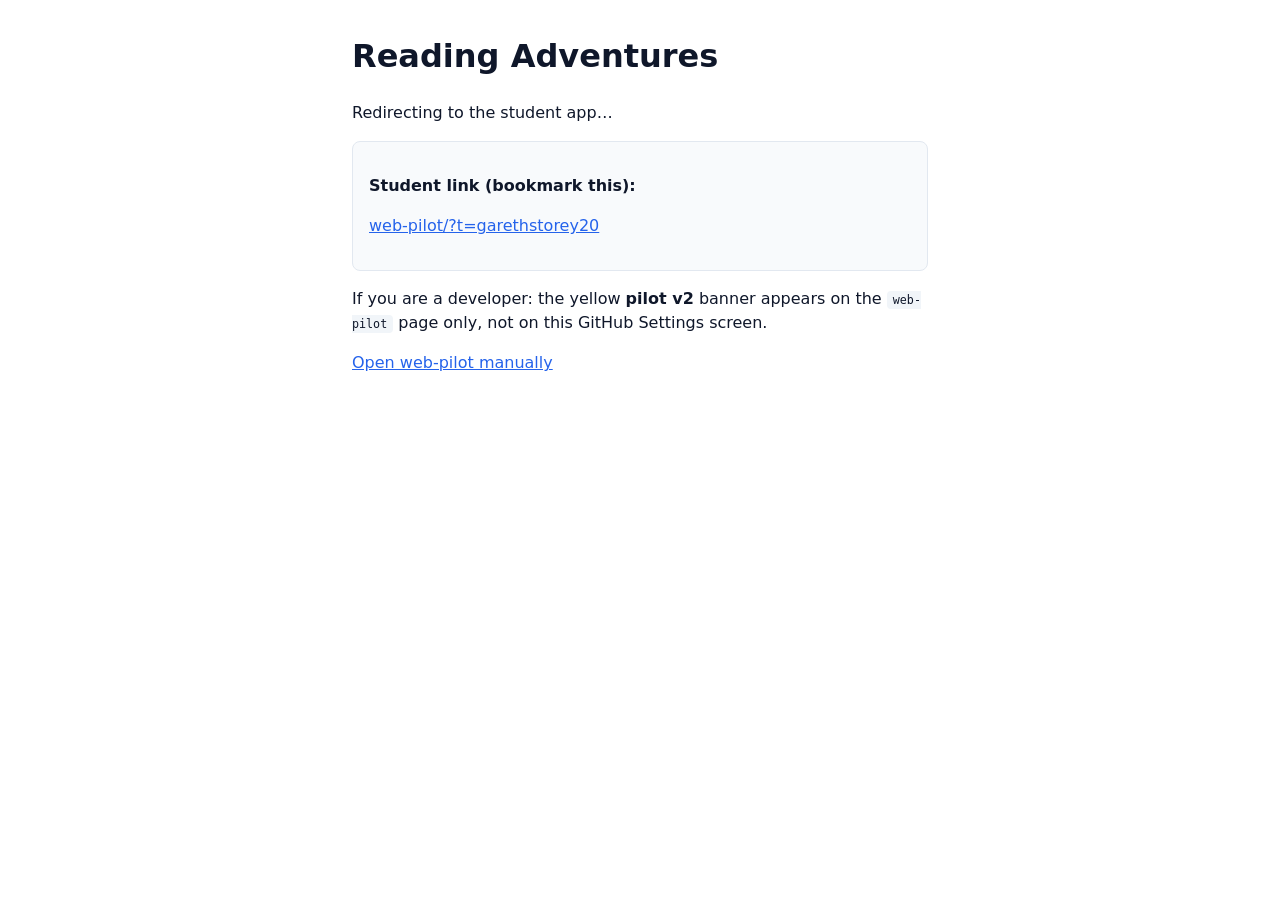
<file: index.html>
<!DOCTYPE html>
<html lang="en">
<head>
  <meta charset="UTF-8" />
  <title>Reading Adventures</title>
  <meta name="viewport" content="width=device-width, initial-scale=1.0" />
  <style>
    body { font-family: Segoe UI, system-ui, sans-serif; max-width: 36rem; margin: 2rem auto; padding: 0 1rem; line-height: 1.5; color: #0f172a; }
    a { color: #2563eb; }
    code { background: #f1f5f9; padding: 2px 6px; border-radius: 4px; font-size: 0.9em; }
    .box { background: #f8fafc; border: 1px solid #e2e8f0; border-radius: 8px; padding: 1rem; margin: 1rem 0; }
  </style>
  <script>
    (function () {
      var q = location.search || "";
      var h = location.hash || "";
      if (location.pathname.replace(/\/$/, "").endsWith("Reading_Adventures") || location.pathname.endsWith("Reading_Adventures/")) {
        location.replace("web-pilot/" + q + h);
      }
    })();
  </script>
</head>
<body>
  <h1>Reading Adventures</h1>
  <p>Redirecting to the student app…</p>
  <div class="box">
    <p><strong>Student link (bookmark this):</strong></p>
    <p><a href="web-pilot/?t=garethstorey20">web-pilot/?t=garethstorey20</a></p>
  </div>
  <p>If you are a developer: the yellow <strong>pilot v2</strong> banner appears on the <code>web-pilot</code> page only, not on this GitHub Settings screen.</p>
  <p><a href="web-pilot/">Open web-pilot manually</a></p>
</body>
</html>
</file>
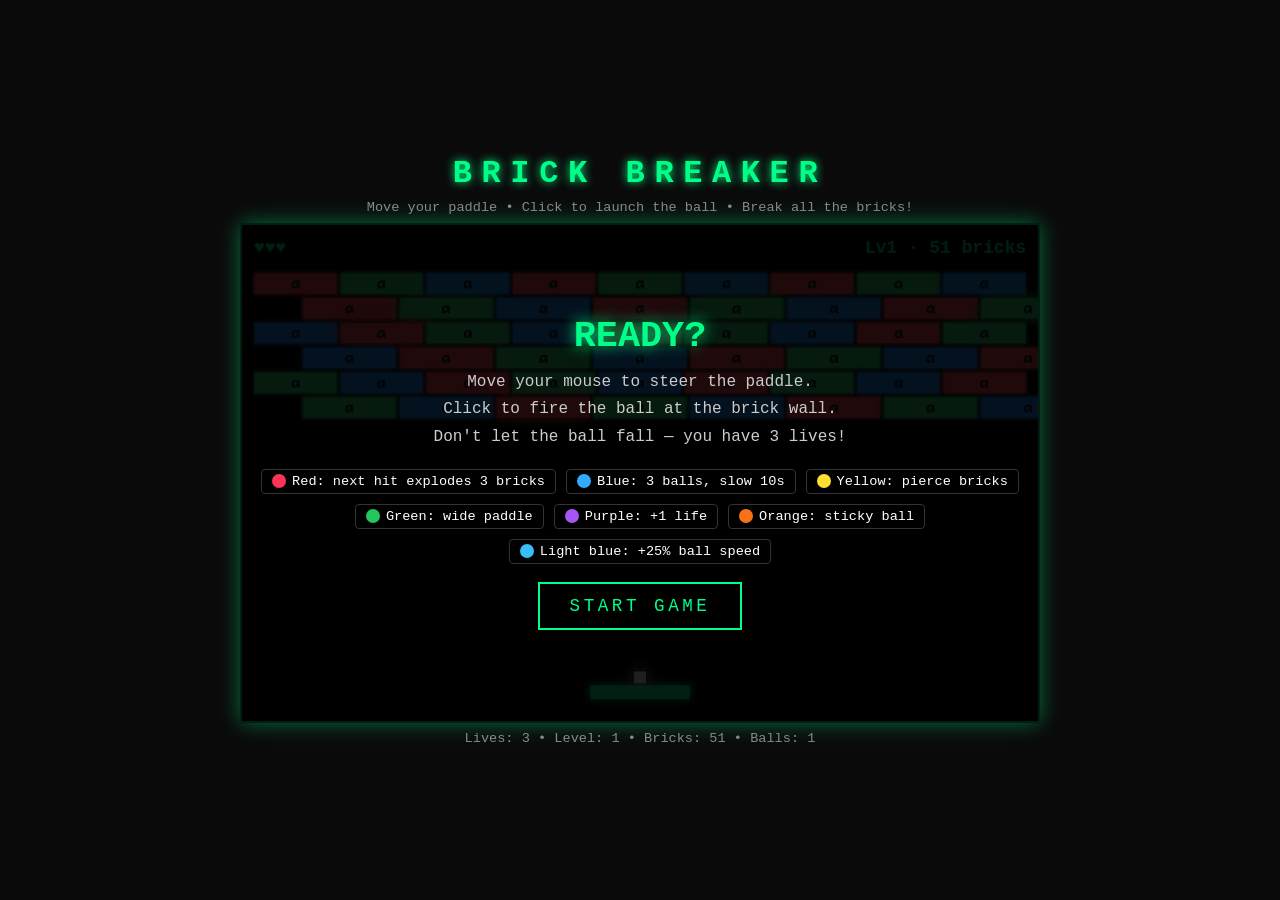
<file: HTML games/BRICKBREAKER.html>
<!DOCTYPE html>
<html lang="en">
<head>
<meta charset="UTF-8">
<meta name="viewport" content="width=device-width, initial-scale=1.0">
<title>Brick Breaker</title>
<link rel="stylesheet" href="https://fonts.googleapis.com/css2?family=Andika:ital,wght@0,400;0,700;1,400;1,700&display=swap">
<style>
  * { margin: 0; padding: 0; box-sizing: border-box; }
  body {
    background: #0a0a0a;
    color: #fff;
    font-family: 'Courier New', monospace;
    min-height: 100vh;
    display: flex;
    flex-direction: column;
    align-items: center;
    justify-content: center;
    padding: 10px;
    overflow: hidden;
  }
  body.embedded {
    background: transparent;
    min-height: 0;
    height: 100%;
    padding: 0;
    justify-content: flex-start;
    display: flex;
    flex-direction: column;
  }
  h1 {
    font-size: clamp(1.2rem, 4vw, 2rem);
    letter-spacing: 0.3em;
    margin-bottom: 8px;
    color: #00ff88;
    text-shadow: 0 0 10px #00ff88;
  }
  body.embedded h1 { display: none; }
  .info {
    font-size: clamp(0.65rem, 1.8vw, 0.85rem);
    margin-bottom: 8px;
    color: #888;
    text-align: center;
  }
  body.embedded .info { display: none; }
  #gameContainer {
    position: relative;
    width: 100%;
    max-width: 800px;
    aspect-ratio: 16 / 10;
  }
  body.embedded #gameContainer {
    max-width: none;
    width: 100%;
    height: 100%;
    flex: 1;
    min-height: 0;
    aspect-ratio: auto;
  }
  canvas {
    width: 100%;
    height: 100%;
    background: #000;
    border: 2px solid #00ff88;
    box-shadow: 0 0 20px rgba(0, 255, 136, 0.4);
    cursor: crosshair;
    display: block;
  }
  body.embedded canvas {
    border: none;
    box-shadow: none;
    border-radius: 0.75rem;
  }
  #overlay {
    position: absolute;
    inset: 0;
    background: rgba(0, 0, 0, 0.88);
    display: flex;
    flex-direction: column;
    align-items: center;
    justify-content: center;
    text-align: center;
    padding: 20px;
    z-index: 5;
  }
  #overlay h2 {
    font-size: clamp(1.4rem, 5vw, 2.3rem);
    color: #00ff88;
    margin-bottom: 12px;
    text-shadow: 0 0 15px #00ff88;
  }
  #overlay p {
    font-size: clamp(0.8rem, 2.2vw, 1rem);
    margin-bottom: 18px;
    color: #ccc;
    line-height: 1.7;
  }
  body.embedded #overlay p,
  body.embedded #overlay .legend {
    font-family: 'Andika', 'Comic Sans MS', system-ui, sans-serif;
    letter-spacing: 0.02em;
  }
  .legend {
    display: flex;
    flex-wrap: wrap;
    gap: 10px;
    justify-content: center;
    margin-bottom: 18px;
    font-size: clamp(0.7rem, 1.8vw, 0.85rem);
  }
  .legend-item {
    display: flex;
    align-items: center;
    gap: 6px;
    padding: 4px 10px;
    border: 1px solid #333;
    border-radius: 4px;
  }
  .legend-dot {
    width: 14px; height: 14px; border-radius: 50%;
    display: inline-block;
  }
  button {
    background: transparent;
    color: #00ff88;
    border: 2px solid #00ff88;
    padding: 12px 30px;
    font-family: inherit;
    font-size: clamp(0.9rem, 2.5vw, 1.1rem);
    letter-spacing: 0.2em;
    cursor: pointer;
    transition: all 0.2s;
  }
  button:hover {
    background: #00ff88;
    color: #000;
    box-shadow: 0 0 20px #00ff88;
  }
  body.embedded button {
    font-family: 'Andika', 'Comic Sans MS', system-ui, sans-serif;
    letter-spacing: 0.08em;
    border-radius: 0.75rem;
    background: rgba(255, 255, 255, 0.08);
  }
  body.embedded button:hover { background: #00ff88; }
  .hidden { display: none !important; }
  .stats {
    margin-top: 8px;
    font-size: clamp(0.65rem, 1.8vw, 0.85rem);
    color: #888;
    text-align: center;
  }
  body.embedded .stats {
    margin-top: 6px;
    color: rgba(255, 255, 255, 0.65);
    font-family: 'Andika', 'Comic Sans MS', system-ui, sans-serif;
    letter-spacing: 0.02em;
  }
  body.embedded .stats { display: none; }
</style>
</head>
<body>
  <h1>BRICK BREAKER</h1>
  <div class="info">Move your paddle • Click to launch the ball • Break all the bricks!</div>
  <div id="gameContainer">
    <canvas id="game"></canvas>
    <div id="overlay">
      <h2 id="overlayTitle">READY?</h2>
      <p id="overlayText">Move your mouse to steer the paddle.<br>Click to fire the ball at the brick wall.<br>Don't let the ball fall — you have 3 lives!</p>
      <div class="legend">
        <div class="legend-item"><span class="legend-dot" style="background:#ff3355"></span>Red: next hit explodes 3 bricks</div>
        <div class="legend-item"><span class="legend-dot" style="background:#33aaff"></span>Blue: 3 balls, slow 10s</div>
        <div class="legend-item"><span class="legend-dot" style="background:#ffdd33"></span>Yellow: pierce bricks</div>
        <div class="legend-item"><span class="legend-dot" style="background:#22c55e"></span>Green: wide paddle</div>
        <div class="legend-item"><span class="legend-dot" style="background:#a855f7"></span>Purple: +1 life</div>
        <div class="legend-item"><span class="legend-dot" style="background:#f97316"></span>Orange: sticky ball</div>
        <div class="legend-item"><span class="legend-dot" style="background:#38bdf8"></span>Light blue: +25% ball speed</div>
      </div>
      <button id="startBtn">START GAME</button>
    </div>
  </div>
  <div class="stats">
    <span id="livesDisplay">Lives: 3</span> • <span id="levelDisplay">Level: 1</span> • <span id="bricksDisplay">Bricks: 0</span> • <span id="ballsDisplay">Balls: 1</span>
  </div>

<script>
(() => {
  const embedded = new URLSearchParams(window.location.search).get('embed') === '1';
  if (embedded) document.body.classList.add('embedded');

  const canvas = document.getElementById('game');
  const ctx = canvas.getContext('2d');
  const overlay = document.getElementById('overlay');
  const overlayTitle = document.getElementById('overlayTitle');
  const overlayText = document.getElementById('overlayText');
  const startBtn = document.getElementById('startBtn');
  const livesDisplay = document.getElementById('livesDisplay');
  const levelDisplay = document.getElementById('levelDisplay');
  const bricksDisplay = document.getElementById('bricksDisplay');
  const ballsDisplay = document.getElementById('ballsDisplay');

  const W = 800, H = 500;
  const PADDLE_W = 100, PADDLE_H = 14;
  const BALL_SIZE = 12;
  const BASE_SPEED = 3.75;
  const MAX_BALLS = 8;
  const ROWS = 6;
  const BRICK_H = 22;
  const BRICK_GAP = 3;
  const WALL_TOP = 48;
  const LEVELS_TO_WIN = 2;
  const BRICK_COLORS = ['#ff4757', '#2ed573', '#1e90ff'];
  const BONUS_TYPES = ['red', 'blue', 'yellow', 'green', 'purple', 'orange', 'speed'];
  const BONUS_SYMBOL = { red: '💥', blue: '③', yellow: '⚡', green: '↔', purple: '♥', orange: '🧲', speed: '🏎' };

  let focusWords = [];
  let bricks = [];
  let balls = [];
  let fallingPowerUps = [];
  let paddle = { x: W / 2 - PADDLE_W / 2, y: H - 36, w: PADDLE_W, h: PADDLE_H, baseW: PADDLE_W };
  let lives = 3;
  let level = 1;
  let mouseX = W / 2;
  let running = false;
  let gameOver = false;
  let won = false;
  let celebrating = false;
  let celebrationUntil = 0;
  let celebrationBricks = [];
  let ballOnPaddle = true;
  let stickyReady = false;
  let activeEffects = { explode: false, pierceUntil: 0 };
  let slowUntil = 0;
  let widenUntil = 0;
  let speedBoostStacks = 0;
  let audioCtx = null;

  function resize() {
    const rect = canvas.getBoundingClientRect();
    const dpr = window.devicePixelRatio || 1;
    canvas.width = rect.width * dpr;
    canvas.height = rect.height * dpr;
    ctx.setTransform(dpr * (rect.width / W), 0, 0, dpr * (rect.height / H), 0, 0);
  }
  window.addEventListener('resize', resize);

  function ensureAudio() {
    if (!audioCtx) {
      try { audioCtx = new (window.AudioContext || window.webkitAudioContext)(); } catch (e) {}
    }
    if (audioCtx && audioCtx.state === 'suspended') audioCtx.resume();
  }
  function beep(freq, duration = 0.08, type = 'square', vol = 0.15) {
    if (!audioCtx) return;
    const osc = audioCtx.createOscillator();
    const gain = audioCtx.createGain();
    osc.type = type;
    osc.frequency.value = freq;
    gain.gain.setValueAtTime(vol, audioCtx.currentTime);
    gain.gain.exponentialRampToValueAtTime(0.001, audioCtx.currentTime + duration);
    osc.connect(gain);
    gain.connect(audioCtx.destination);
    osc.start();
    osc.stop(audioCtx.currentTime + duration);
  }

  function focusItemLabel(word) {
    if (!word) return '';
    if (word.label) return String(word.label);
    const v = String(word.value || '');
    const sep = v.indexOf('\u0001');
    if (word.type === 'gpc' && sep >= 0) return v.slice(0, sep);
    return v;
  }

  function setFocusWords(words) {
    if (!Array.isArray(words)) return;
    focusWords = words.filter(w => w && w.value);
    if (bricks.length) {
      bricks.forEach((b, i) => { if (b.alive) b.word = pickWordForBrick(i); });
    }
  }

  function speakFocusWord(item) {
    if (!item) return;
    if (embedded && window.parent !== window) {
      try { window.parent.postMessage({ type: 'brickbreaker-speak', item }, '*'); } catch (e) {}
    }
  }

  if (embedded) {
    window.addEventListener('message', (e) => {
      if (e.data && e.data.type === 'brickbreaker-focus-words') setFocusWords(e.data.words);
    });
    try { window.parent.postMessage({ type: 'brickbreaker-ready', brickCount: bricks.length || 51, level }, '*'); } catch (e) {}
  }

  function brickLayoutStaggered() {
    const layouts = [];
    for (let row = 0; row < ROWS; row++) {
      const cols = row % 2 === 0 ? 9 : 8;
      const brickW = (W - 24 - (cols - 1) * BRICK_GAP) / cols;
      const offsetX = row % 2 === 0 ? 12 : 12 + brickW / 2 + BRICK_GAP / 2;
      for (let col = 0; col < cols; col++) {
        layouts.push({ x: offsetX + col * (brickW + BRICK_GAP), y: WALL_TOP + row * (BRICK_H + BRICK_GAP), w: brickW, h: BRICK_H, row, col });
      }
    }
    return layouts;
  }

  function brickLayoutPyramid() {
    const layouts = [];
    const maxCols = 11;
    const brickW = (W - 24 - (maxCols - 1) * BRICK_GAP) / maxCols;
    let row = 0;
    for (let cols = 3; cols <= maxCols; cols += 2) {
      const totalW = cols * brickW + (cols - 1) * BRICK_GAP;
      const offsetX = (W - totalW) / 2;
      for (let col = 0; col < cols; col++) {
        layouts.push({ x: offsetX + col * (brickW + BRICK_GAP), y: WALL_TOP + row * (BRICK_H + BRICK_GAP), w: brickW, h: BRICK_H, row, col });
      }
      row++;
    }
    for (let cols = maxCols - 2; cols >= 3; cols -= 2) {
      const totalW = cols * brickW + (cols - 1) * BRICK_GAP;
      const offsetX = (W - totalW) / 2;
      for (let col = 0; col < cols; col++) {
        layouts.push({ x: offsetX + col * (brickW + BRICK_GAP), y: WALL_TOP + row * (BRICK_H + BRICK_GAP), w: brickW, h: BRICK_H, row, col });
      }
      row++;
    }
    return layouts;
  }

  function brickLayoutSplit() {
    const layouts = [];
    const cols = 4;
    const brickW = (W * 0.38 - 12 - (cols - 1) * BRICK_GAP) / cols;
    for (let row = 0; row < 7; row++) {
      for (let col = 0; col < cols; col++) {
        layouts.push({ x: 12 + col * (brickW + BRICK_GAP), y: WALL_TOP + row * (BRICK_H + BRICK_GAP), w: brickW, h: BRICK_H, row, col });
        layouts.push({ x: W - 12 - (cols - col) * (brickW + BRICK_GAP), y: WALL_TOP + row * (BRICK_H + BRICK_GAP), w: brickW, h: BRICK_H, row, col: col + 10 });
      }
    }
    return layouts;
  }

  function brickLayoutForLevel(lv) {
    const n = ((lv - 1) % 3) + 1;
    if (n === 2) return brickLayoutPyramid();
    if (n === 3) return brickLayoutSplit();
    return brickLayoutStaggered();
  }

  function brickLayout() {
    return brickLayoutForLevel(level);
  }

  function pickWordForBrick(index) {
    if (!focusWords.length) return { type: 'gpc', value: 'a' };
    return focusWords[index % focusWords.length];
  }

  function buildBricks() {
    const layouts = brickLayout();
    bricks = layouts.map((layout, i) => {
      const bonus = Math.random() < 0.17;
      const bonusType = bonus ? BONUS_TYPES[Math.floor(Math.random() * BONUS_TYPES.length)] : null;
      const word = pickWordForBrick(i);
      return {
        ...layout,
        alive: true,
        word,
        bonusType,
        colorIdx: i % 3,
        hits: 1
      };
    });
    if (embedded && window.parent !== window) {
      try { window.parent.postMessage({ type: 'brickbreaker-request-words', brickCount: bricks.length, level }, '*'); } catch (e) {}
    }
  }

  function makeBall(x, y, vx, vy) {
    return { x, y, vx, vy, size: BALL_SIZE, trail: [] };
  }

  function resetBallOnPaddle() {
    balls = [makeBall(paddle.x + paddle.w / 2 - BALL_SIZE / 2, paddle.y - BALL_SIZE - 2, 0, 0)];
    ballOnPaddle = true;
  }

  function resetGame() {
    lives = 3;
    level = 1;
    gameOver = false;
    won = false;
    celebrating = false;
    celebrationUntil = 0;
    celebrationBricks = [];
    activeEffects = { explode: false, pierceUntil: 0 };
    slowUntil = 0;
    widenUntil = 0;
    speedBoostStacks = 0;
    stickyReady = false;
    paddle.baseW = PADDLE_W;
    paddle.w = PADDLE_W;
    fallingPowerUps = [];
    buildBricks();
    paddle.x = W / 2 - paddle.w / 2;
    resetBallOnPaddle();
    updateStats();
  }

  function startCelebration(nextFn) {
    celebrating = true;
    celebrationUntil = performance.now() + 4000;
    celebrationBricks = bricks.map((b, i) => ({
      x: b.x, y: b.y, w: b.w, h: b.h,
      color: BRICK_COLORS[b.colorIdx % 3],
      label: focusItemLabel(b.word),
      phase: i * 0.15,
      vx: (Math.random() - 0.5) * 2.5,
      vy: -1 - Math.random() * 2
    }));
    beep(523, 0.12, 'triangle', 0.2);
    setTimeout(() => beep(659, 0.12, 'triangle', 0.2), 120);
    setTimeout(() => beep(784, 0.2, 'triangle', 0.2), 240);
    setTimeout(() => {
      celebrating = false;
      celebrationBricks = [];
      if (typeof nextFn === 'function') nextFn();
    }, 4000);
  }

  function advanceLevel() {
    if (level >= LEVELS_TO_WIN) {
      endGame(true);
      return;
    }
    level++;
    activeEffects = { explode: false, pierceUntil: 0 };
    fallingPowerUps = [];
    buildBricks();
    resetBallOnPaddle();
    updateStats();
  }

  function launchBall() {
    if (!ballOnPaddle || !balls.length) return;
    if (stickyReady) {
      stickyReady = false;
      ballOnPaddle = false;
      const speed = getBallSpeed();
      balls[0].vx = (Math.random() > 0.5 ? 1 : -1) * speed * 0.4;
      balls[0].vy = -speed;
      beep(520, 0.1, 'triangle', 0.18);
      return;
    }
    ballOnPaddle = false;
    const speed = getBallSpeed();
    const angle = -Math.PI / 2 + (Math.random() * 0.4 - 0.2);
    balls[0].vx = Math.cos(angle) * speed;
    balls[0].vy = Math.sin(angle) * speed;
    beep(520, 0.1, 'triangle', 0.18);
  }

  function getBallSpeed() {
    const now = performance.now();
    let speed = BASE_SPEED * (1 + speedBoostStacks * 0.25);
    if (slowUntil > now) return speed * 0.45;
    return speed;
  }

  function normalizeBallSpeed(ball) {
    const speed = getBallSpeed();
    const current = Math.hypot(ball.vx, ball.vy) || speed;
    const ratio = speed / current;
    ball.vx *= ratio;
    ball.vy *= ratio;
  }

  function updateStats() {
    livesDisplay.textContent = `Lives: ${lives}`;
    if (levelDisplay) levelDisplay.textContent = `Level: ${level}`;
    bricksDisplay.textContent = `Bricks: ${bricks.filter(b => b.alive).length}`;
    ballsDisplay.textContent = `Balls: ${balls.length}`;
  }

  function setMouseFromClientX(clientX) {
    const rect = canvas.getBoundingClientRect();
    if (rect.width < 1) return;
    const scale = W / rect.width;
    mouseX = Math.max(PADDLE_W / 2, Math.min(W - PADDLE_W / 2, (clientX - rect.left) * scale));
  }

  function setMouseFromParentPointer(data) {
    const fw = Number(data?.frameWidth);
    if (!fw || fw < 1) return;
    const scale = W / fw;
    const relX = Number(data.clientX) - Number(data.frameLeft);
    mouseX = Math.max(PADDLE_W / 2, Math.min(W - PADDLE_W / 2, relX * scale));
  }

  canvas.addEventListener('mousemove', (e) => setMouseFromClientX(e.clientX));
  window.addEventListener('mousemove', (e) => {
    if (running && !gameOver) setMouseFromClientX(e.clientX);
  }, { passive: true });
  window.addEventListener('pointermove', (e) => {
    if (running && !gameOver) setMouseFromClientX(e.clientX);
  }, { passive: true });
  window.addEventListener('message', (e) => {
    if (!running || gameOver) return;
    if (e.data && e.data.type === 'brickbreaker-pointer-x') setMouseFromParentPointer(e.data);
  });
  canvas.addEventListener('mousedown', () => {
    if (running && !gameOver) launchBall();
  });
  canvas.addEventListener('touchmove', (e) => {
    e.preventDefault();
    if (e.touches[0]) setMouseFromClientX(e.touches[0].clientX);
  }, { passive: false });
  canvas.addEventListener('touchstart', (e) => {
    if (e.touches[0]) setMouseFromClientX(e.touches[0].clientX);
    if (running && !gameOver) launchBall();
  }, { passive: true });

  function rectsOverlap(a, b) {
    return a.x < b.x + b.w && a.x + a.w > b.x && a.y < b.y + b.h && a.y + a.h > b.y;
  }

  function breakBrick(brick, now) {
    if (!brick.alive) return;
    brick.hits--;
    if (brick.hits > 0) {
      beep(300, 0.05, 'square', 0.1);
      return;
    }
    brick.alive = false;
    if (brick.word) speakFocusWord(brick.word);
    beep(660, 0.08, 'triangle', 0.15);
    if (brick.bonusType) {
      fallingPowerUps.push({
        x: brick.x + brick.w / 2,
        y: brick.y + brick.h / 2,
        vy: 2.2,
        type: brick.bonusType,
        r: 14
      });
    }
  }

  function getAdjacentBricks(target) {
    const adj = [];
    for (const b of bricks) {
      if (!b.alive || b === target) continue;
      const rowDiff = Math.abs(b.row - target.row);
      const colDiff = Math.abs(b.col - target.col);
      if (rowDiff <= 1 && colDiff <= 1) adj.push(b);
    }
    return adj.slice(0, 3);
  }

  function hitBrick(ball, brick, now) {
    const pierce = now < activeEffects.pierceUntil;
    breakBrick(brick, now);

    if (activeEffects.explode) {
      activeEffects.explode = false;
      for (const adj of getAdjacentBricks(brick)) breakBrick(adj, now);
      beep(180, 0.15, 'sawtooth', 0.2);
    }

    if (!pierce) {
      const ballCx = ball.x + ball.size / 2;
      const ballCy = ball.y + ball.size / 2;
      const brickCx = brick.x + brick.w / 2;
      const brickCy = brick.y + brick.h / 2;
      const overlapX = Math.min(ball.x + ball.size - brick.x, brick.x + brick.w - ball.x);
      const overlapY = Math.min(ball.y + ball.size - brick.y, brick.y + brick.h - ball.y);
      if (overlapX < overlapY) {
        ball.vx = -ball.vx;
      } else {
        ball.vy = -ball.vy;
      }
    }
  }

  function applyCollectedPowerUp(type) {
    const now = performance.now();
    if (type === 'red') {
      activeEffects.explode = true;
      beep(180, 0.15, 'sawtooth', 0.2);
    } else if (type === 'blue') {
      slowUntil = now + 10000;
      const base = balls[0] || makeBall(paddle.x + paddle.w / 2, paddle.y - BALL_SIZE, 0, -BASE_SPEED);
      const speed = getBallSpeed() * 0.7;
      const angles = [-0.35, 0, 0.35];
      balls = angles.map(a => {
        const ang = -Math.PI / 2 + a;
        return makeBall(base.x, base.y, Math.cos(ang) * speed, Math.sin(ang) * speed);
      });
      ballOnPaddle = false;
      beep(600, 0.15, 'sine', 0.18);
    } else if (type === 'yellow') {
      activeEffects.pierceUntil = now + (5000 + Math.random() * 5000);
      beep(440, 0.12, 'sine', 0.16);
    } else if (type === 'green') {
      widenUntil = now + 15000;
      paddle.w = paddle.baseW * 1.55;
      beep(350, 0.1, 'sine', 0.16);
    } else if (type === 'purple') {
      lives++;
      updateStats();
      beep(880, 0.15, 'triangle', 0.2);
    } else if (type === 'orange') {
      stickyReady = true;
      beep(300, 0.1, 'sawtooth', 0.14);
    } else if (type === 'speed') {
      speedBoostStacks = Math.min(speedBoostStacks + 1, 8);
      for (const b of balls) normalizeBallSpeed(b);
      beep(620, 0.12, 'triangle', 0.18);
    }
  }

  function loseLife() {
    lives--;
    beep(150, 0.25, 'sawtooth', 0.15);
    if (lives <= 0) {
      endGame(false);
    } else {
      resetBallOnPaddle();
      updateStats();
    }
  }

  function endGame(playerWon) {
    gameOver = true;
    running = false;
    won = playerWon;
    overlayTitle.textContent = playerWon ? 'YOU WIN!' : 'GAME OVER';
    overlayTitle.style.color = playerWon ? '#00ff88' : '#ff4466';
    overlayTitle.style.textShadow = playerWon ? '0 0 15px #00ff88' : '0 0 15px #ff4466';
    overlayText.innerHTML = playerWon
      ? `You beat level ${LEVELS_TO_WIN}!<br>Great reading practice!`
      : `You ran out of lives.<br>Bricks left: <strong>${bricks.filter(b => b.alive).length}</strong>`;
    startBtn.textContent = 'PLAY AGAIN';
    overlay.classList.remove('hidden');
    if (embedded && window.parent !== window) {
      try {
        window.parent.postMessage({ type: 'brickbreaker-game-over', won: playerWon }, '*');
      } catch (e) {}
    }
    if (playerWon) {
      beep(523, 0.15, 'triangle', 0.2);
      setTimeout(() => beep(659, 0.15, 'triangle', 0.2), 150);
      setTimeout(() => beep(784, 0.3, 'triangle', 0.2), 300);
    }
  }

  function checkWin() {
    if (!bricks.every(b => !b.alive)) return false;
    if (celebrating) return true;
    startCelebration(() => advanceLevel());
    return true;
  }

  function update(now) {
    if (celebrating) {
      for (const cb of celebrationBricks) {
        cb.x += cb.vx;
        cb.y += cb.vy;
        cb.vy += 0.04;
        if (cb.y > H + 40) cb.y = -BRICK_H;
      }
      return;
    }
    if (!running || gameOver) return;

    if (widenUntil > 0 && now > widenUntil) {
      widenUntil = 0;
      paddle.w = paddle.baseW;
    }

    paddle.x += (mouseX - paddle.w / 2 - paddle.x) * 0.35;
    paddle.x = Math.max(0, Math.min(W - paddle.w, paddle.x));

    if (ballOnPaddle && balls.length) {
      balls[0].x = paddle.x + paddle.w / 2 - BALL_SIZE / 2;
      balls[0].y = paddle.y - BALL_SIZE - 2;
    }

    if (slowUntil > 0 && now > slowUntil) {
      slowUntil = 0;
      for (const b of balls) normalizeBallSpeed(b);
      beep(800, 0.1, 'sine', 0.15);
    }

    for (let i = balls.length - 1; i >= 0; i--) {
      const ball = balls[i];
      if (ballOnPaddle && i === 0) continue;

      ball.trail.push({ x: ball.x, y: ball.y });
      if (ball.trail.length > 8) ball.trail.shift();

      ball.x += ball.vx;
      ball.y += ball.vy;

      if (ball.x <= 0) { ball.x = 0; ball.vx = -ball.vx; beep(220, 0.04, 'square', 0.08); }
      else if (ball.x + ball.size >= W) { ball.x = W - ball.size; ball.vx = -ball.vx; beep(220, 0.04, 'square', 0.08); }
      if (ball.y <= 0) { ball.y = 0; ball.vy = -ball.vy; beep(220, 0.04, 'square', 0.08); }

      const ballRect = { x: ball.x, y: ball.y, w: ball.size, h: ball.size };

      if (ball.vy > 0 && rectsOverlap(ballRect, paddle)) {
        ball.y = paddle.y - ball.size;
        const hitPos = (ball.x + ball.size / 2 - (paddle.x + paddle.w / 2)) / (paddle.w / 2);
        const speed = Math.hypot(ball.vx, ball.vy) || getBallSpeed();
        const angle = hitPos * (Math.PI / 3);
        ball.vx = Math.sin(angle) * speed;
        ball.vy = -Math.abs(Math.cos(angle) * speed);
        beep(480, 0.07, 'square', 0.18);
      }

      if (ball.y > H) {
        balls.splice(i, 1);
        continue;
      }

      const pierce = now < activeEffects.pierceUntil;
      for (const brick of bricks) {
        if (!brick.alive) continue;
        const brickRect = { x: brick.x, y: brick.y, w: brick.w, h: brick.h };
        if (rectsOverlap(ballRect, brickRect)) {
          hitBrick(ball, brick, now);
          if (checkWin()) return;
        }
      }
    }

    if (!ballOnPaddle && balls.length === 0) loseLife();

    for (let i = fallingPowerUps.length - 1; i >= 0; i--) {
      const p = fallingPowerUps[i];
      p.y += p.vy;
      if (p.y > H + 20) {
        fallingPowerUps.splice(i, 1);
        continue;
      }
      const paddleRect = { x: paddle.x, y: paddle.y, w: paddle.w, h: paddle.h };
      const px = p.x, py = p.y;
      if (px > paddle.x && px < paddle.x + paddle.w && py + p.r > paddle.y && py - p.r < paddle.y + paddle.h) {
        applyCollectedPowerUp(p.type);
        fallingPowerUps.splice(i, 1);
      }
    }

    updateStats();
  }

  const BONUS_DROP_COLORS = { red: '#ff3355', blue: '#33aaff', yellow: '#ffdd33', green: '#22c55e', purple: '#a855f7', orange: '#f97316', speed: '#38bdf8' };

  function brickColor(brick) {
    return BRICK_COLORS[brick.colorIdx % 3];
  }

  function brickTextColor() {
    return '#0f172a';
  }

  function labelFont(text, maxW, maxH) {
    const len = text.length;
    let size = len <= 2 ? 16 : len <= 5 ? 13 : 10;
    if (maxW < 50) size = Math.min(size, 9);
    return `700 ${size}px 'Sassoon Primary', 'SassoonPrimary', Andika, 'Comic Sans MS', sans-serif`;
  }

  function draw(now) {
    ctx.fillStyle = '#000';
    ctx.fillRect(0, 0, W, H);

    ctx.fillStyle = '#00ff88';
    ctx.font = 'bold 18px Courier New';
    ctx.textAlign = 'left';
    ctx.fillText('♥'.repeat(Math.max(0, lives)), 12, 28);
    ctx.textAlign = 'right';
    ctx.fillText(`Lv${level} · ${bricks.filter(b => b.alive).length} bricks`, W - 12, 28);

    if (celebrating) {
      const t = performance.now() / 1000;
      for (const cb of celebrationBricks) {
        const pulse = 1 + Math.sin(t * 4 + cb.phase) * 0.08;
        ctx.fillStyle = cb.color;
        ctx.shadowColor = cb.color;
        ctx.shadowBlur = 14;
        ctx.fillRect(cb.x, cb.y, cb.w * pulse, cb.h * pulse);
        ctx.shadowBlur = 0;
        ctx.fillStyle = '#0f172a';
        ctx.font = labelFont(cb.label, cb.w, cb.h);
        ctx.textAlign = 'center';
        ctx.textBaseline = 'middle';
        ctx.fillText(cb.label, cb.x + cb.w / 2, cb.y + cb.h / 2 + 1);
        ctx.textBaseline = 'alphabetic';
      }
      ctx.fillStyle = '#00ff88';
      ctx.font = "bold 28px 'Andika', sans-serif";
      ctx.textAlign = 'center';
      ctx.fillText(`LEVEL ${level} CLEAR!`, W / 2, H * 0.42);
      return;
    }

    for (const brick of bricks) {
      if (!brick.alive) continue;
      const color = brickColor(brick);
      ctx.fillStyle = color;
      ctx.shadowColor = color;
      ctx.shadowBlur = brick.bonusType ? 12 : 4;
      ctx.fillRect(brick.x, brick.y, brick.w, brick.h);
      ctx.shadowBlur = 0;

      ctx.strokeStyle = 'rgba(0,0,0,0.35)';
      ctx.lineWidth = 1;
      ctx.strokeRect(brick.x + 0.5, brick.y + 0.5, brick.w - 1, brick.h - 1);

      const label = focusItemLabel(brick.word);
      if (label) {
        ctx.fillStyle = brickTextColor();
        ctx.font = labelFont(label, brick.w, brick.h);
        ctx.textAlign = 'center';
        ctx.textBaseline = 'middle';
        ctx.fillText(label, brick.x + brick.w / 2, brick.y + brick.h / 2 + 1);
        ctx.textBaseline = 'alphabetic';
      }
    }

    for (const p of fallingPowerUps) {
      const color = BONUS_DROP_COLORS[p.type] || '#fff';
      ctx.globalAlpha = 0.9;
      ctx.beginPath();
      ctx.arc(p.x, p.y, p.r, 0, Math.PI * 2);
      ctx.fillStyle = color;
      ctx.shadowColor = color;
      ctx.shadowBlur = 14;
      ctx.fill();
      ctx.shadowBlur = 0;
      ctx.fillStyle = p.type === 'yellow' ? '#1a1a1a' : '#fff';
      ctx.font = 'bold 13px Courier New';
      ctx.textAlign = 'center';
      ctx.textBaseline = 'middle';
      ctx.fillText(BONUS_SYMBOL[p.type] || '?', p.x, p.y);
      ctx.textBaseline = 'alphabetic';
      ctx.globalAlpha = 1;
    }

    ctx.fillStyle = '#00ff88';
    ctx.shadowColor = '#00ff88';
    ctx.shadowBlur = 10;
    ctx.fillRect(paddle.x, paddle.y, paddle.w, paddle.h);
    ctx.shadowBlur = 0;

    const pierce = now < activeEffects.pierceUntil;
    for (const ball of balls) {
      const color = pierce ? '#ffdd33' : activeEffects.explode ? '#ff3355' : '#ffffff';
      for (let i = 0; i < ball.trail.length; i++) {
        const t = ball.trail[i];
        ctx.globalAlpha = (i / ball.trail.length) * 0.4;
        ctx.fillStyle = color;
        ctx.fillRect(t.x, t.y, ball.size, ball.size);
      }
      ctx.globalAlpha = 1;
      ctx.fillStyle = color;
      ctx.shadowColor = color;
      ctx.shadowBlur = 15;
      ctx.fillRect(ball.x, ball.y, ball.size, ball.size);
      ctx.shadowBlur = 0;
    }

    if (ballOnPaddle && running && !gameOver) {
      ctx.fillStyle = 'rgba(0,255,136,0.7)';
      ctx.font = "14px 'Andika', sans-serif";
      ctx.textAlign = 'center';
      ctx.fillText('Click to launch!', W / 2, H - 52);
    }
  }

  function loop(ts) {
    update(ts);
    draw(ts);
    requestAnimationFrame(loop);
  }

  startBtn.addEventListener('click', () => {
    ensureAudio();
    if (gameOver || won) resetGame();
    overlay.classList.add('hidden');
    running = true;
  });

  resize();
  buildBricks();
  resetBallOnPaddle();
  updateStats();
  running = false;
  requestAnimationFrame(loop);
})();
</script>
</body>
</html>
</file>
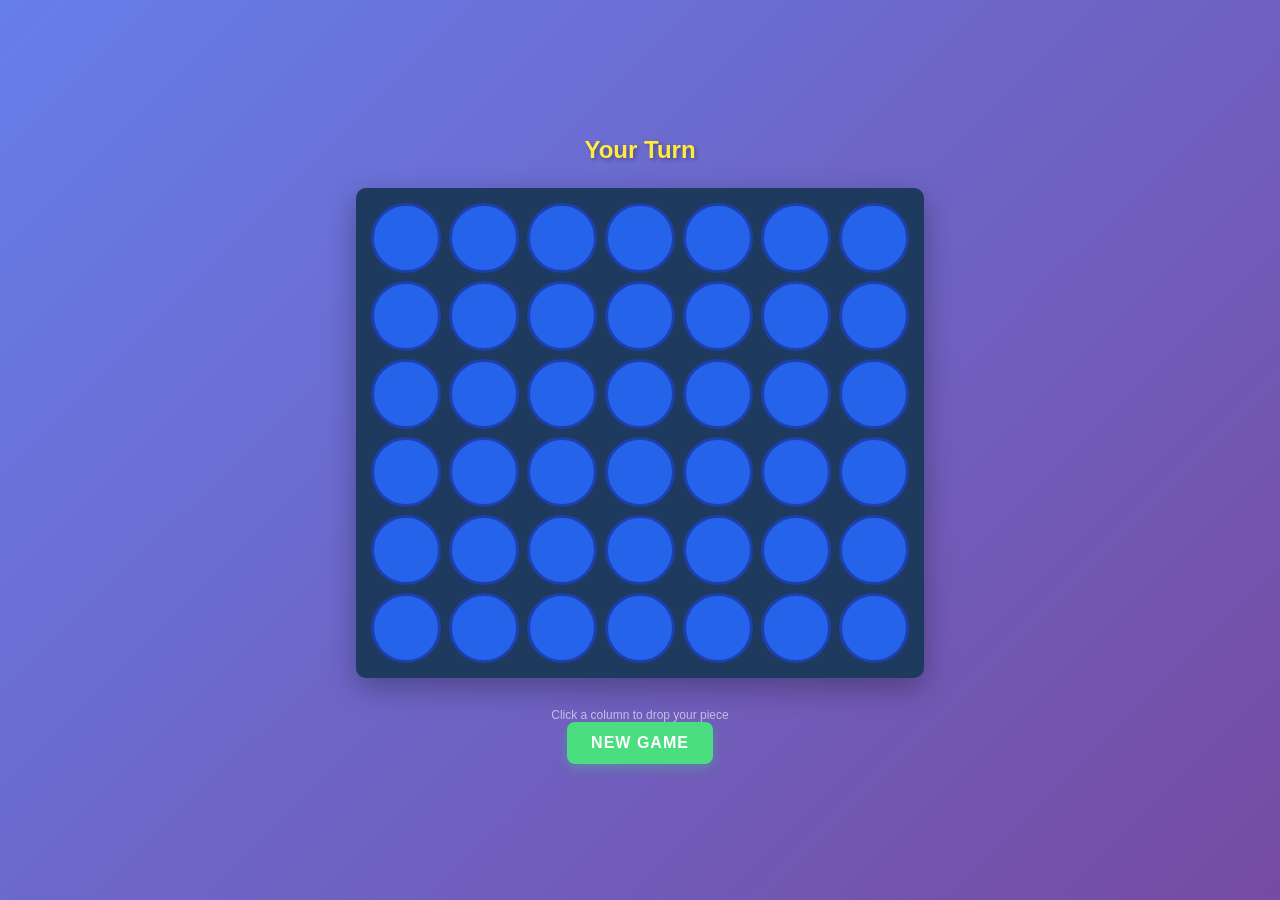
<file: HTML games/connect4.html>
<!DOCTYPE html>
<html lang="en">
<head>
    <meta charset="UTF-8">
    <meta name="viewport" content="width=device-width, initial-scale=1.0">
    <title>Connect 4</title>
    <style>
        * {
            margin: 0;
            padding: 0;
            box-sizing: border-box;
        }

        body {
            display: flex;
            justify-content: center;
            align-items: center;
            min-height: 100vh;
            background: linear-gradient(135deg, #667eea 0%, #764ba2 100%);
            font-family: Arial, sans-serif;
            padding: 20px;
        }

        .game-container {
            text-align: center;
        }

        .board {
            display: grid;
            grid-template-columns: repeat(7, 70px);
            gap: 8px;
            background: #1e3a5f;
            padding: 15px;
            border-radius: 10px;
            margin-bottom: 30px;
            box-shadow: 0 10px 30px rgba(0, 0, 0, 0.3);
        }

        .cell {
            width: 70px;
            height: 70px;
            background: #2563eb;
            border-radius: 50%;
            cursor: pointer;
            transition: all 0.2s;
            border: 3px solid #1e40af;
            display: flex;
            align-items: center;
            justify-content: center;
            position: relative;
            overflow: hidden;
        }

        .cell:hover {
            transform: scale(1.05);
            background: #3b82f6;
        }

        .cell.disabled:hover {
            transform: scale(1);
            cursor: not-allowed;
            background: #2563eb;
        }

        .piece {
            width: 60px;
            height: 60px;
            border-radius: 50%;
            position: absolute;
        }

        .piece.player {
            background: radial-gradient(circle at 30% 30%, #ffeb3b, #fbc02d);
            box-shadow: inset -2px -2px 5px rgba(0, 0, 0, 0.2);
        }

        .piece.computer {
            background: radial-gradient(circle at 30% 30%, #ff5252, #d32f2f);
            box-shadow: inset -2px -2px 5px rgba(0, 0, 0, 0.2);
        }

        .piece.static {
            animation: none;
            top: 50%;
            left: 50%;
            transform: translate(-50%, -50%);
        }

        .piece.animated {
            animation: drop 0.5s ease-in forwards;
            top: 50%;
            left: 50%;
            transform: translate(-50%, -50%);
        }

        @keyframes drop {
            from {
                opacity: 0;
                transform: translate(-50%, -300px);
            }
            to {
                opacity: 1;
                transform: translate(-50%, -50%);
            }
        }

        .status {
            font-size: 24px;
            font-weight: bold;
            margin-bottom: 20px;
            height: 32px;
            color: white;
            text-shadow: 2px 2px 4px rgba(0, 0, 0, 0.3);
        }

        .status.player {
            color: #ffeb3b;
        }

        .status.computer {
            color: #ff5252;
        }

        .status.winner {
            color: #4ade80;
            font-size: 28px;
        }

        .controls {
            display: flex;
            gap: 10px;
            justify-content: center;
            flex-wrap: wrap;
        }

        button {
            padding: 12px 24px;
            font-size: 16px;
            font-weight: bold;
            border: none;
            border-radius: 8px;
            cursor: pointer;
            transition: all 0.2s;
            text-transform: uppercase;
            letter-spacing: 1px;
        }

        .reset-btn {
            background: #4ade80;
            color: white;
            box-shadow: 0 4px 12px rgba(74, 222, 128, 0.3);
        }

        .reset-btn:hover {
            transform: translateY(-2px);
            box-shadow: 0 6px 16px rgba(74, 222, 128, 0.4);
        }

        .reset-btn:active {
            transform: translateY(0);
        }

        .column-hint {
            font-size: 12px;
            color: rgba(255, 255, 255, 0.6);
            margin-top: 15px;
        }

        @media (max-width: 480px) {
            .board {
                grid-template-columns: repeat(7, 50px);
                gap: 6px;
                padding: 10px;
            }

            .cell {
                width: 50px;
                height: 50px;
                border-width: 2px;
            }

            .piece {
                width: 44px;
                height: 44px;
            }

            .status {
                font-size: 18px;
            }

            button {
                padding: 10px 16px;
                font-size: 14px;
            }
        }
    </style>
</head>
<body>
    <div class="game-container">
        <div class="status" id="status">Your Turn</div>
        <div class="board" id="board"></div>
        <div class="column-hint">Click a column to drop your piece</div>
        <div class="controls">
            <button class="reset-btn" onclick="resetGame()">New Game</button>
        </div>
    </div>

    <script>
        const ROWS = 6;
        const COLS = 7;
        const PLAYER = 1;
        const COMPUTER = 2;
        const EMPTY = 0;

        let board = [];
        let gameActive = true;
        let isPlayerTurn = true;
        let lastPlayedCell = null;

        function initBoard() {
            board = Array(ROWS).fill(null).map(() => Array(COLS).fill(EMPTY));
        }

        function resetGame() {
            initBoard();
            gameActive = true;
            isPlayerTurn = true;
            lastPlayedCell = null;
            renderBoard();
            updateStatus();
        }

        function renderBoard() {
            const boardElement = document.getElementById('board');
            boardElement.innerHTML = '';

            for (let row = 0; row < ROWS; row++) {
                for (let col = 0; col < COLS; col++) {
                    const cell = document.createElement('div');
                    cell.className = 'cell';
                    if (!gameActive || !isPlayerTurn) {
                        cell.classList.add('disabled');
                    }

                    const value = board[row][col];
                    if (value !== EMPTY) {
                        const piece = document.createElement('div');
                        piece.className = 'piece';
                        piece.classList.add(value === PLAYER ? 'player' : 'computer');
                        piece.classList.add('static');
                        cell.appendChild(piece);
                    }

                    if (isPlayerTurn && gameActive) {
                        cell.onclick = () => playerMove(col);
                    }

                    boardElement.appendChild(cell);
                }
            }
        }

        function updateStatus() {
            const statusElement = document.getElementById('status');
            if (!gameActive) {
                const winner = checkWinner();
                if (winner === PLAYER) {
                    statusElement.textContent = '🎉 You Won!';
                    statusElement.className = 'status winner';
                } else if (winner === COMPUTER) {
                    statusElement.textContent = '🤖 Computer Won';
                    statusElement.className = 'status computer';
                } else {
                    statusElement.textContent = "It's a Draw!";
                    statusElement.className = 'status';
                    statusElement.style.color = '#a78bfa';
                }
            } else if (isPlayerTurn) {
                statusElement.textContent = 'Your Turn';
                statusElement.className = 'status player';
            } else {
                statusElement.textContent = 'Computer Thinking...';
                statusElement.className = 'status computer';
            }
        }

        function playerMove(col) {
            if (!gameActive || !isPlayerTurn) return;

            const row = findLowestRow(col);
            if (row === -1) return;

            board[row][col] = PLAYER;
            renderBoardWithAnimation(row, col, PLAYER);

            if (checkWinner() === PLAYER) {
                gameActive = false;
                updateStatus();
                return;
            }

            if (isBoardFull()) {
                gameActive = false;
                updateStatus();
                return;
            }

            isPlayerTurn = false;
            updateStatus();

            const delay = Math.random() * 2000 + 1000;
            setTimeout(computerMove, delay);
        }

        function computerMove() {
            const col = getBestMove();
            const row = findLowestRow(col);

            if (row === -1) {
                isPlayerTurn = true;
                renderBoard();
                updateStatus();
                return;
            }

            board[row][col] = COMPUTER;
            renderBoardWithAnimation(row, col, COMPUTER);

            if (checkWinner() === COMPUTER) {
                gameActive = false;
                updateStatus();
                return;
            }

            if (isBoardFull()) {
                gameActive = false;
                updateStatus();
                return;
            }

            isPlayerTurn = true;
            renderBoard();
            updateStatus();
        }

        function renderBoardWithAnimation(animRow, animCol, player) {
            const boardElement = document.getElementById('board');
            boardElement.innerHTML = '';

            for (let row = 0; row < ROWS; row++) {
                for (let col = 0; col < COLS; col++) {
                    const cell = document.createElement('div');
                    cell.className = 'cell';
                    if (!gameActive || !isPlayerTurn) {
                        cell.classList.add('disabled');
                    }

                    const value = board[row][col];
                    if (value !== EMPTY) {
                        const piece = document.createElement('div');
                        piece.className = 'piece';
                        piece.classList.add(value === PLAYER ? 'player' : 'computer');

                        if (row === animRow && col === animCol) {
                            piece.classList.add('animated');
                        } else {
                            piece.classList.add('static');
                        }

                        cell.appendChild(piece);
                    }

                    if (isPlayerTurn && gameActive) {
                        cell.onclick = () => playerMove(col);
                    }

                    boardElement.appendChild(cell);
                }
            }
        }

        function getBestMove() {
            // Try to win
            for (let col = 0; col < COLS; col++) {
                const row = findLowestRow(col);
                if (row === -1) continue;
                board[row][col] = COMPUTER;
                if (checkWinner() === COMPUTER) {
                    board[row][col] = EMPTY;
                    return col;
                }
                board[row][col] = EMPTY;
            }

            // Block player from winning
            for (let col = 0; col < COLS; col++) {
                const row = findLowestRow(col);
                if (row === -1) continue;
                board[row][col] = PLAYER;
                if (checkWinner() === PLAYER) {
                    board[row][col] = EMPTY;
                    return col;
                }
                board[row][col] = EMPTY;
            }

            // Prefer center columns
            const centerCols = [3, 2, 4, 1, 5, 0, 6];
            for (let col of centerCols) {
                if (findLowestRow(col) !== -1) {
                    return col;
                }
            }

            return 0;
        }

        function findLowestRow(col) {
            for (let row = ROWS - 1; row >= 0; row--) {
                if (board[row][col] === EMPTY) {
                    return row;
                }
            }
            return -1;
        }

        function checkWinner() {
            // Horizontal
            for (let row = 0; row < ROWS; row++) {
                for (let col = 0; col < COLS - 3; col++) {
                    const first = board[row][col];
                    if (first !== EMPTY && board[row][col + 1] === first && board[row][col + 2] === first && board[row][col + 3] === first) {
                        return first;
                    }
                }
            }

            // Vertical
            for (let col = 0; col < COLS; col++) {
                for (let row = 0; row < ROWS - 3; row++) {
                    const first = board[row][col];
                    if (first !== EMPTY && board[row + 1][col] === first && board[row + 2][col] === first && board[row + 3][col] === first) {
                        return first;
                    }
                }
            }

            // Diagonal (top-left to bottom-right)
            for (let row = 0; row < ROWS - 3; row++) {
                for (let col = 0; col < COLS - 3; col++) {
                    const first = board[row][col];
                    if (first !== EMPTY && board[row + 1][col + 1] === first && board[row + 2][col + 2] === first && board[row + 3][col + 3] === first) {
                        return first;
                    }
                }
            }

            // Diagonal (top-right to bottom-left)
            for (let row = 0; row < ROWS - 3; row++) {
                for (let col = 3; col < COLS; col++) {
                    const first = board[row][col];
                    if (first !== EMPTY && board[row + 1][col - 1] === first && board[row + 2][col - 2] === first && board[row + 3][col - 3] === first) {
                        return first;
                    }
                }
            }

            return null;
        }

        function isBoardFull() {
            return board.every(row => row.every(cell => cell !== EMPTY));
        }

        // Initialize the game
        initBoard();
        renderBoard();
        updateStatus();
    </script>
</body>
</html>
</file>
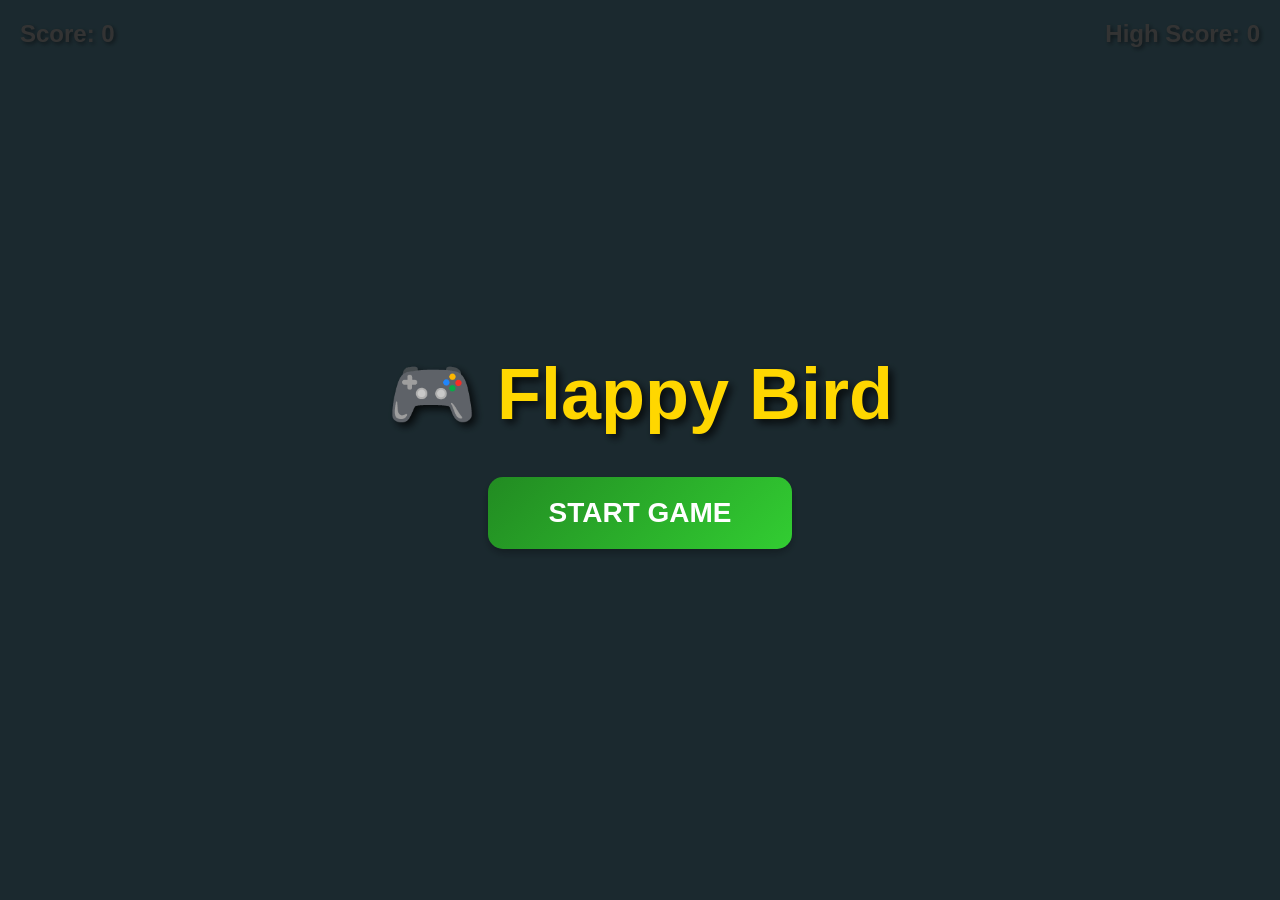
<file: HTML games/FB.html>
<!DOCTYPE html>
<html lang="en">
<head>
    <meta charset="UTF-8">
    <meta name="viewport" content="width=device-width, initial-scale=1.0">
    <title>Flappy Bird Game</title>
    <style>
        * {
            margin: 0;
            padding: 0;
            box-sizing: border-box;
        }

        body {
            font-family: 'Arial', sans-serif;
            overflow: hidden;
        }

        canvas {
            display: block;
            background: linear-gradient(to bottom, #87CEEB 0%, #E0F6FF 50%, #90EE90 100%);
        }

        #startScreen {
            position: fixed;
            top: 0;
            left: 0;
            width: 100%;
            height: 100%;
            background: rgba(0, 0, 0, 0.8);
            display: flex;
            flex-direction: column;
            justify-content: center;
            align-items: center;
            z-index: 1000;
        }

        #startScreen h1 {
            font-size: 72px;
            color: #FFD700;
            margin-bottom: 40px;
            text-shadow: 4px 4px 8px rgba(0, 0, 0, 0.8);
        }

        #startButton {
            padding: 20px 60px;
            font-size: 28px;
            background: linear-gradient(135deg, #228B22, #32CD32);
            color: white;
            border: none;
            border-radius: 15px;
            cursor: pointer;
            font-weight: bold;
            box-shadow: 0 4px 8px rgba(0, 0, 0, 0.3);
            transition: all 0.2s;
        }

        #startButton:hover {
            transform: scale(1.1);
            box-shadow: 0 6px 12px rgba(0, 0, 0, 0.4);
        }

        #startButton:active {
            transform: scale(0.98);
        }

        #countdownDisplay {
            position: fixed;
            top: 50%;
            left: 50%;
            transform: translate(-50%, -50%);
            font-size: 150px;
            font-weight: bold;
            color: #FFD700;
            text-shadow: 4px 4px 12px rgba(0, 0, 0, 0.8);
            z-index: 999;
            display: none;
        }

        #gameOverScreen {
            position: fixed;
            top: 0;
            left: 0;
            width: 100%;
            height: 100%;
            background: rgba(0, 0, 0, 0.8);
            display: none;
            flex-direction: column;
            justify-content: center;
            align-items: center;
            z-index: 1000;
        }

        #gameOverContent {
            background: white;
            padding: 50px;
            border-radius: 20px;
            text-align: center;
            box-shadow: 0 10px 40px rgba(0, 0, 0, 0.5);
        }

        #gameOverContent h1 {
            font-size: 56px;
            color: #FF6B6B;
            margin-bottom: 20px;
        }

        #gameOverContent p {
            font-size: 24px;
            color: #333;
            margin-bottom: 30px;
        }

        .score-box {
            background: #f0f0f0;
            padding: 20px;
            border-radius: 10px;
            margin-bottom: 30px;
            font-size: 20px;
            color: #555;
        }

        .score-box div {
            margin: 10px 0;
        }

        #restartButton {
            padding: 15px 50px;
            font-size: 22px;
            background: linear-gradient(135deg, #FF8C00, #FFD700);
            color: white;
            border: none;
            border-radius: 10px;
            cursor: pointer;
            font-weight: bold;
            box-shadow: 0 4px 8px rgba(0, 0, 0, 0.3);
            transition: all 0.2s;
        }

        #restartButton:hover {
            transform: scale(1.05);
            box-shadow: 0 6px 12px rgba(0, 0, 0, 0.4);
        }

        #scoreContainer {
            position: fixed;
            top: 20px;
            width: 100%;
            display: flex;
            justify-content: space-between;
            padding: 0 20px;
            z-index: 500;
            font-size: 24px;
            font-weight: bold;
            color: white;
            text-shadow: 2px 2px 4px rgba(0, 0, 0, 0.5);
        }
    </style>
</head>
<body>
    <div id="scoreContainer">
        <div id="scoreDisplay">Score: 0</div>
        <div id="highScoreDisplay">High Score: 0</div>
    </div>

    <canvas id="gameCanvas"></canvas>

    <div id="countdownDisplay"></div>

    <div id="startScreen">
        <h1>🎮 Flappy Bird</h1>
        <button id="startButton">START GAME</button>
    </div>

    <div id="gameOverScreen">
        <div id="gameOverContent">
            <h1>Game Over!</h1>
            <p>Nice try! 🎯</p>
            <div class="score-box">
                <div>Final Score: <strong id="finalScore">0</strong></div>
                <div>High Score: <strong id="gameOverHighScore">0</strong></div>
            </div>
            <button id="restartButton">PLAY AGAIN</button>
        </div>
    </div>

    <script>
        const canvas = document.getElementById('gameCanvas');
        const ctx = canvas.getContext('2d');

        canvas.width = window.innerWidth;
        canvas.height = window.innerHeight;

        // Game state
        let gameRunning = false;
        let gameOver = false;
        let countingDown = false;
        let score = 0;
        let highScore = parseInt(localStorage.getItem('flappyBirdHighScore')) || 0;

        // Bird
        const bird = {
            x: 100,
            y: canvas.height / 2,
            width: 40,
            height: 40,
            velocityY: 0,
            gravity: 0.5,
            flapPower: -10
        };

        // Pipes
        let pipes = [];
        const pipeWidth = 80;
        const pipeGap = 150;
        const pipeSpacing = 300;
        let nextPipeX = canvas.width + 200;

        // UI Elements
        const startScreen = document.getElementById('startScreen');
        const gameOverScreen = document.getElementById('gameOverScreen');
        const startButton = document.getElementById('startButton');
        const restartButton = document.getElementById('restartButton');
        const countdownDisplay = document.getElementById('countdownDisplay');
        const scoreDisplay = document.getElementById('scoreDisplay');
        const highScoreDisplay = document.getElementById('highScoreDisplay');

        // Update high score display
        highScoreDisplay.textContent = `High Score: ${highScore}`;

        // Event listeners
        startButton.addEventListener('click', startCountdown);
        restartButton.addEventListener('click', restartGame);

        document.addEventListener('keydown', (e) => {
            if (e.code === 'Space' && gameRunning && !countingDown && !gameOver) {
                e.preventDefault();
                bird.velocityY = bird.flapPower;
                playSound(600, 0.1);
            }
        });

        canvas.addEventListener('click', () => {
            if (gameRunning && !countingDown && !gameOver) {
                bird.velocityY = bird.flapPower;
                playSound(600, 0.1);
            }
        });

        function startCountdown() {
            console.log('Countdown started');
            startScreen.style.display = 'none';
            gameOverScreen.style.display = 'none';
            gameRunning = true;
            countingDown = true;
            gameOver = false;
            score = 0;
            bird.y = canvas.height / 2;
            bird.velocityY = 0;
            pipes = [];
            nextPipeX = canvas.width + 200;
            scoreDisplay.textContent = 'Score: 0';
            countdownDisplay.style.display = 'block';

            let countdown = 3;
            const countdownInterval = setInterval(() => {
                if (countdown > 0) {
                    countdownDisplay.textContent = countdown;
                    countdown--;
                } else if (countdown === 0) {
                    countdownDisplay.textContent = 'GO!';
                    countdown--;
                } else {
                    countdownDisplay.style.display = 'none';
                    countingDown = false;
                    clearInterval(countdownInterval);
                    gameLoop();
                }
            }, 1000);
        }

        function gameLoop() {
            if (!gameRunning || gameOver || countingDown) return;

            // Clear canvas
            ctx.fillStyle = '#87CEEB';
            ctx.fillRect(0, 0, canvas.width, canvas.height);

            // Draw gradient
            const gradient = ctx.createLinearGradient(0, 0, 0, canvas.height);
            gradient.addColorStop(0, '#87CEEB');
            gradient.addColorStop(0.5, '#E0F6FF');
            gradient.addColorStop(1, '#90EE90');
            ctx.fillStyle = gradient;
            ctx.fillRect(0, 0, canvas.width, canvas.height);

            // Update bird
            bird.velocityY += bird.gravity;
            bird.y += bird.velocityY;

            // Check collisions with ground and ceiling
            if (bird.y + bird.height >= canvas.height || bird.y <= 0) {
                endGame();
                return;
            }

            // Generate pipes
            if (nextPipeX < canvas.width) {
                const gapStart = Math.random() * (canvas.height - pipeGap - 150) + 75;
                pipes.push({
                    x: canvas.width,
                    gapStart: gapStart,
                    gapEnd: gapStart + pipeGap,
                    scored: false
                });
                nextPipeX = canvas.width + pipeSpacing;
            }

            // Update and draw pipes
            for (let i = pipes.length - 1; i >= 0; i--) {
                const pipe = pipes[i];
                pipe.x -= 5;

                // Draw top pipe
                ctx.fillStyle = '#228B22';
                ctx.fillRect(pipe.x, 0, pipeWidth, pipe.gapStart);
                ctx.strokeStyle = '#1a6b1a';
                ctx.lineWidth = 3;
                ctx.strokeRect(pipe.x, 0, pipeWidth, pipe.gapStart);

                // Draw bottom pipe
                ctx.fillStyle = '#228B22';
                ctx.fillRect(pipe.x, pipe.gapEnd, pipeWidth, canvas.height - pipe.gapEnd);
                ctx.strokeStyle = '#1a6b1a';
                ctx.lineWidth = 3;
                ctx.strokeRect(pipe.x, pipe.gapEnd, pipeWidth, canvas.height - pipe.gapEnd);

                // Check for scoring
                if (!pipe.scored && pipe.x + pipeWidth < bird.x) {
                    pipe.scored = true;
                    score++;
                    scoreDisplay.textContent = `Score: ${score}`;
                    playSound(800, 0.1);
                }

                // Check collision
                if (bird.x < pipe.x + pipeWidth && bird.x + bird.width > pipe.x) {
                    if (bird.y < pipe.gapStart || bird.y + bird.height > pipe.gapEnd) {
                        endGame();
                        return;
                    }
                }

                // Remove off-screen pipes
                if (pipe.x + pipeWidth < 0) {
                    pipes.splice(i, 1);
                }
            }

            // Draw bird
            ctx.fillStyle = '#FFD700';
            ctx.beginPath();
            ctx.arc(bird.x + bird.width / 2, bird.y + bird.height / 2, bird.width / 2, 0, Math.PI * 2);
            ctx.fill();

            // Draw bird eye
            ctx.fillStyle = 'white';
            ctx.beginPath();
            ctx.arc(bird.x + 28, bird.y + 12, 6, 0, Math.PI * 2);
            ctx.fill();

            ctx.fillStyle = 'black';
            ctx.beginPath();
            ctx.arc(bird.x + 30, bird.y + 12, 3, 0, Math.PI * 2);
            ctx.fill();

            requestAnimationFrame(gameLoop);
        }

        function endGame() {
            console.log('Game ended');
            gameRunning = false;
            gameOver = true;

            if (score > highScore) {
                highScore = score;
                localStorage.setItem('flappyBirdHighScore', highScore);
                highScoreDisplay.textContent = `High Score: ${highScore}`;
            }

            document.getElementById('finalScore').textContent = score;
            document.getElementById('gameOverHighScore').textContent = highScore;
            gameOverScreen.style.display = 'flex';
            playSound(300, 0.3);
        }

        function restartGame() {
            console.log('Restarting game');
            gameOver = false;
            gameOverScreen.style.display = 'none';
            startCountdown();
        }

        function playSound(frequency, duration) {
            try {
                const audioContext = new (window.AudioContext || window.webkitAudioContext)();
                const oscillator = audioContext.createOscillator();
                const gainNode = audioContext.createGain();

                oscillator.connect(gainNode);
                gainNode.connect(audioContext.destination);

                oscillator.frequency.value = frequency;
                oscillator.type = 'sine';

                gainNode.gain.setValueAtTime(0.2, audioContext.currentTime);
                gainNode.gain.exponentialRampToValueAtTime(0.01, audioContext.currentTime + duration);

                oscillator.start(audioContext.currentTime);
                oscillator.stop(audioContext.currentTime + duration);
            } catch (e) {
                // Audio context not available
            }
        }

        // Handle window resize
        window.addEventListener('resize', () => {
            canvas.width = window.innerWidth;
            canvas.height = window.innerHeight;
        });

        // Initial draw
        ctx.fillStyle = '#87CEEB';
        ctx.fillRect(0, 0, canvas.width, canvas.height);
    </script>
</body>
</html>
</file>
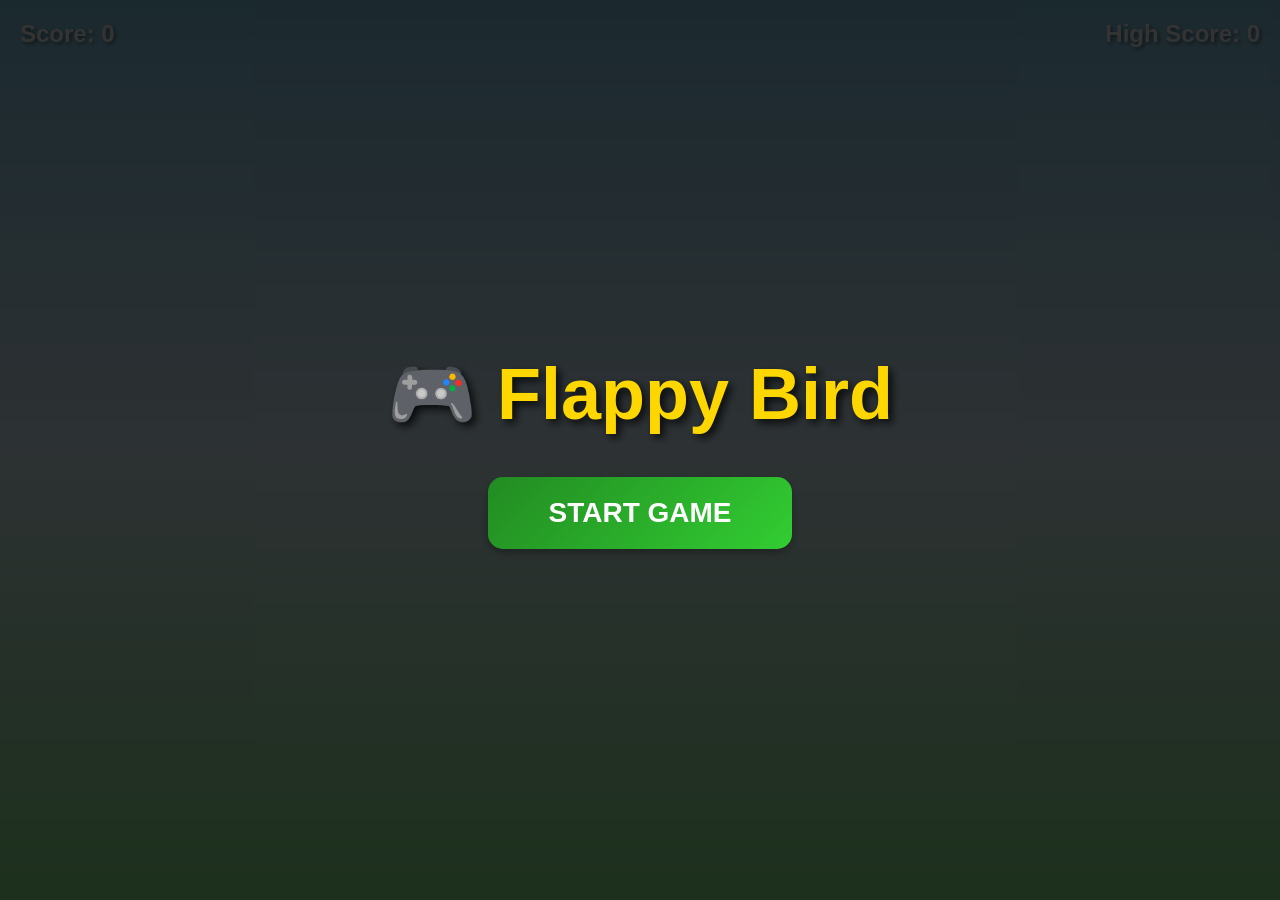
<file: HTML games/FB2.html>
<!DOCTYPE html>
<html lang="en">
<head>
    <meta charset="UTF-8">
    <meta name="viewport" content="width=device-width, initial-scale=1.0">
    <title>Flappy Bird Game</title>
    <style>
        * {
            margin: 0;
            padding: 0;
            box-sizing: border-box;
        }

        body {
            font-family: 'Arial', sans-serif;
            overflow: hidden;
        }

        canvas {
            display: block;
            background: linear-gradient(to bottom, #87CEEB 0%, #E0F6FF 50%, #90EE90 100%);
        }

        #startScreen {
            position: fixed;
            top: 0;
            left: 0;
            width: 100%;
            height: 100%;
            background: rgba(0, 0, 0, 0.8);
            display: flex;
            flex-direction: column;
            justify-content: center;
            align-items: center;
            z-index: 1000;
        }

        #startScreen h1 {
            font-size: 72px;
            color: #FFD700;
            margin-bottom: 40px;
            text-shadow: 4px 4px 8px rgba(0, 0, 0, 0.8);
        }

        #startButton {
            padding: 20px 60px;
            font-size: 28px;
            background: linear-gradient(135deg, #228B22, #32CD32);
            color: white;
            border: none;
            border-radius: 15px;
            cursor: pointer;
            font-weight: bold;
            box-shadow: 0 4px 8px rgba(0, 0, 0, 0.3);
            transition: all 0.2s;
        }

        #startButton:hover {
            transform: scale(1.1);
            box-shadow: 0 6px 12px rgba(0, 0, 0, 0.4);
        }

        #startButton:active {
            transform: scale(0.98);
        }

        #countdownDisplay {
            position: fixed;
            top: 50%;
            left: 50%;
            transform: translate(-50%, -50%);
            font-size: 150px;
            font-weight: bold;
            color: #FFD700;
            text-shadow: 4px 4px 12px rgba(0, 0, 0, 0.8);
            z-index: 999;
            display: none;
        }

        #gameOverScreen {
            position: fixed;
            top: 0;
            left: 0;
            width: 100%;
            height: 100%;
            background: rgba(0, 0, 0, 0.8);
            display: none;
            flex-direction: column;
            justify-content: center;
            align-items: center;
            z-index: 1000;
        }

        #gameOverContent {
            background: white;
            padding: 50px;
            border-radius: 20px;
            text-align: center;
            box-shadow: 0 10px 40px rgba(0, 0, 0, 0.5);
        }

        #gameOverContent h1 {
            font-size: 56px;
            color: #FF6B6B;
            margin-bottom: 20px;
        }

        #gameOverContent p {
            font-size: 24px;
            color: #333;
            margin-bottom: 30px;
        }

        .score-box {
            background: #f0f0f0;
            padding: 20px;
            border-radius: 10px;
            margin-bottom: 30px;
            font-size: 20px;
            color: #555;
        }

        .score-box div {
            margin: 10px 0;
        }

        #restartButton {
            padding: 15px 50px;
            font-size: 22px;
            background: linear-gradient(135deg, #FF8C00, #FFD700);
            color: white;
            border: none;
            border-radius: 10px;
            cursor: pointer;
            font-weight: bold;
            box-shadow: 0 4px 8px rgba(0, 0, 0, 0.3);
            transition: all 0.2s;
        }

        #restartButton:hover {
            transform: scale(1.05);
            box-shadow: 0 6px 12px rgba(0, 0, 0, 0.4);
        }

        #scoreContainer {
            position: fixed;
            top: 20px;
            width: 100%;
            display: flex;
            justify-content: space-between;
            padding: 0 20px;
            z-index: 500;
            font-size: 24px;
            font-weight: bold;
            color: white;
            text-shadow: 2px 2px 4px rgba(0, 0, 0, 0.5);
        }
    </style>
</head>
<body>
    <div id="scoreContainer">
        <div id="scoreDisplay">Score: 0</div>
        <div id="highScoreDisplay">High Score: 0</div>
    </div>

    <canvas id="gameCanvas"></canvas>

    <div id="countdownDisplay"></div>

    <div id="startScreen">
        <h1>🎮 Flappy Bird</h1>
        <button id="startButton">START GAME</button>
    </div>

    <div id="gameOverScreen">
        <div id="gameOverContent">
            <h1>Game Over!</h1>
            <p>Nice try! 🎯</p>
            <div class="score-box">
                <div>Final Score: <strong id="finalScore">0</strong></div>
                <div>High Score: <strong id="gameOverHighScore">0</strong></div>
            </div>
            <button id="restartButton">PLAY AGAIN</button>
        </div>
    </div>

    <script>
        const canvas = document.getElementById('gameCanvas');
        const ctx = canvas.getContext('2d');

        canvas.width = window.innerWidth;
        canvas.height = window.innerHeight;

        // Game state
        let gameRunning = false;
        let gameOver = false;
        let countingDown = false;
        let score = 0;
        let highScore = parseInt(localStorage.getItem('flappyBirdHighScore')) || 0;
        let obstaclesCleared = 0;
        let frequencyMultiplier = 1.0;

        // Bird
        const bird = {
            x: 100,
            y: canvas.height / 2,
            width: 40,
            height: 40,
            velocityY: 0,
            gravity: 0.5,
            flapPower: -10
        };

        // Obstacles
        let obstacles = [];
        let pointBalls = [];
        let baseSpacing = 300;
        let nextObstacleX = canvas.width + 200;

        const obstacleWidth = 80;
        const spikeHeight = 60;
        const buildingMaxHeight = Math.floor(canvas.height * 2 / 3);

        // UI Elements
        const startScreen = document.getElementById('startScreen');
        const gameOverScreen = document.getElementById('gameOverScreen');
        const startButton = document.getElementById('startButton');
        const restartButton = document.getElementById('restartButton');
        const countdownDisplay = document.getElementById('countdownDisplay');
        const scoreDisplay = document.getElementById('scoreDisplay');
        const highScoreDisplay = document.getElementById('highScoreDisplay');

        // Update high score display
        highScoreDisplay.textContent = `High Score: ${highScore}`;

        // Event listeners
        startButton.addEventListener('click', startCountdown);
        restartButton.addEventListener('click', restartGame);

        document.addEventListener('keydown', (e) => {
            if (e.code === 'Space' && gameRunning && !countingDown && !gameOver) {
                e.preventDefault();
                bird.velocityY = bird.flapPower;
                playSound(600, 0.1);
            }
        });

        canvas.addEventListener('click', () => {
            if (gameRunning && !countingDown && !gameOver) {
                bird.velocityY = bird.flapPower;
                playSound(600, 0.1);
            }
        });

        function startCountdown() {
            console.log('Starting countdown');
            startScreen.style.display = 'none';
            gameOverScreen.style.display = 'none';
            gameRunning = true;
            countingDown = true;
            gameOver = false;
            score = 0;
            obstaclesCleared = 0;
            frequencyMultiplier = 1.0;
            bird.y = canvas.height / 2;
            bird.velocityY = 0;
            obstacles = [];
            pointBalls = [];
            nextObstacleX = canvas.width + 200;
            scoreDisplay.textContent = 'Score: 0';
            countdownDisplay.style.display = 'block';

            let countdown = 3;
            const countdownInterval = setInterval(() => {
                if (countdown > 0) {
                    countdownDisplay.textContent = countdown;
                    countdown--;
                } else if (countdown === 0) {
                    countdownDisplay.textContent = 'GO!';
                    countdown--;
                } else {
                    countdownDisplay.style.display = 'none';
                    countingDown = false;
                    clearInterval(countdownInterval);
                    console.log('Starting game loop');
                    gameLoop();
                }
            }, 1000);
        }

        function drawBuilding(x, height) {
            // Draw building from bottom
            ctx.fillStyle = '#8B4513';
            ctx.fillRect(x, canvas.height - height, obstacleWidth, height);
            ctx.strokeStyle = '#654321';
            ctx.lineWidth = 3;
            ctx.strokeRect(x, canvas.height - height, obstacleWidth, height);

            // Draw windows
            ctx.fillStyle = '#FFD700';
            for (let y = canvas.height - height + 15; y < canvas.height - 15; y += 25) {
                for (let bx = x + 8; bx < x + obstacleWidth - 8; bx += 25) {
                    ctx.fillRect(bx, y, 10, 10);
                }
            }
        }

        function drawSpikes(x, startHeight) {
            // Draw spikes from top
            ctx.fillStyle = '#8B0000';
            ctx.strokeStyle = '#660000';
            ctx.lineWidth = 2;

            const spikeWidth = 15;
            for (let spikeX = x; spikeX < x + obstacleWidth; spikeX += spikeWidth) {
                ctx.beginPath();
                ctx.moveTo(spikeX, 0);
                ctx.lineTo(spikeX + spikeWidth / 2, startHeight);
                ctx.lineTo(spikeX + spikeWidth, 0);
                ctx.closePath();
                ctx.fill();
                ctx.stroke();
            }
        }

        function gameLoop() {
            if (!gameRunning || gameOver || countingDown) return;

            // Clear canvas with gradient
            const gradient = ctx.createLinearGradient(0, 0, 0, canvas.height);
            gradient.addColorStop(0, '#87CEEB');
            gradient.addColorStop(0.5, '#E0F6FF');
            gradient.addColorStop(1, '#90EE90');
            ctx.fillStyle = gradient;
            ctx.fillRect(0, 0, canvas.width, canvas.height);

            // Update bird
            bird.velocityY += bird.gravity;
            bird.y += bird.velocityY;

            // Check collisions with ground and ceiling
            if (bird.y + bird.height >= canvas.height || bird.y <= 0) {
                endGame();
                return;
            }

            // Generate obstacles
            const currentSpacing = Math.floor(baseSpacing / frequencyMultiplier);
            if (nextObstacleX < canvas.width) {
                console.log('Creating obstacle at x:', canvas.width, 'nextObstacleX will be:', canvas.width + currentSpacing);
                const obstacleType = Math.random();
                
                if (obstacleType < 0.4) {
                    // Building from bottom
                    const buildingHeight = Math.random() * (buildingMaxHeight - 100) + 100;
                    obstacles.push({
                        x: canvas.width,
                        type: 'building',
                        height: buildingHeight,
                        scored: false
                    });
                    console.log('Created building with height:', buildingHeight);
                } else if (obstacleType < 0.8) {
                    // Spikes from top
                    const spikeStart = Math.random() * (canvas.height / 3) + 20;
                    obstacles.push({
                        x: canvas.width,
                        type: 'spike',
                        startHeight: spikeStart,
                        scored: false
                    });
                    console.log('Created spike at height:', spikeStart);
                } else {
                    // Safe gap
                    obstacles.push({
                        x: canvas.width,
                        type: 'gap',
                        scored: false
                    });
                    console.log('Created gap');
                }
                
                // Add point ball near the obstacle
                pointBalls.push({
                    x: canvas.width + obstacleWidth + 40,
                    y: Math.random() * (canvas.height - 100) + 50,
                    radius: 12,
                    collected: false
                });
                
                nextObstacleX = canvas.width + currentSpacing;
            }

            // Update and draw obstacles
            for (let i = obstacles.length - 1; i >= 0; i--) {
                const obstacle = obstacles[i];
                obstacle.x -= 5;

                if (obstacle.type === 'building') {
                    drawBuilding(obstacle.x, obstacle.height);

                    // Check collision
                    if (bird.x < obstacle.x + obstacleWidth && bird.x + bird.width > obstacle.x) {
                        if (bird.y + bird.height > canvas.height - obstacle.height) {
                            endGame();
                            return;
                        }
                    }
                } else if (obstacle.type === 'spike') {
                    drawSpikes(obstacle.x, obstacle.startHeight);

                    // Check collision
                    if (bird.x < obstacle.x + obstacleWidth && bird.x + bird.width > obstacle.x) {
                        if (bird.y < obstacle.startHeight) {
                            endGame();
                            return;
                        }
                    }
                }

                // Check if passed obstacle
                if (!obstacle.scored && obstacle.x + obstacleWidth < bird.x) {
                    obstacle.scored = true;
                    obstaclesCleared++;
                    
                    // Check if we need to increase frequency
                    if (obstaclesCleared % 11 === 0) {
                        frequencyMultiplier *= 1.1;
                        console.log('Frequency increased to:', frequencyMultiplier);
                        playSound(1000, 0.2);
                    }
                }

                // Remove off-screen obstacles
                if (obstacle.x + obstacleWidth < 0) {
                    obstacles.splice(i, 1);
                }
            }

            // Update and draw point balls
            for (let i = pointBalls.length - 1; i >= 0; i--) {
                const ball = pointBalls[i];
                ball.x -= 5;

                if (!ball.collected) {
                    // Draw point ball with glow
                    ctx.shadowColor = 'rgba(255, 215, 0, 0.8)';
                    ctx.shadowBlur = 15;
                    ctx.fillStyle = '#FFD700';
                    ctx.beginPath();
                    ctx.arc(ball.x, ball.y, ball.radius, 0, Math.PI * 2);
                    ctx.fill();
                    ctx.shadowBlur = 0;

                    // Draw highlight
                    ctx.fillStyle = '#FFFF99';
                    ctx.beginPath();
                    ctx.arc(ball.x - 4, ball.y - 4, ball.radius / 2, 0, Math.PI * 2);
                    ctx.fill();

                    // Check collision with bird
                    const dist = Math.sqrt((bird.x + bird.width / 2 - ball.x) ** 2 + (bird.y + bird.height / 2 - ball.y) ** 2);
                    if (dist < bird.width / 2 + ball.radius) {
                        ball.collected = true;
                        score += 10;
                        scoreDisplay.textContent = `Score: ${score}`;
                        playSound(800, 0.15);
                    }
                }

                // Remove off-screen balls
                if (ball.x + ball.radius < 0) {
                    pointBalls.splice(i, 1);
                }
            }

            // Draw bird
            ctx.fillStyle = '#FFD700';
            ctx.beginPath();
            ctx.arc(bird.x + bird.width / 2, bird.y + bird.height / 2, bird.width / 2, 0, Math.PI * 2);
            ctx.fill();

            // Draw bird eye
            ctx.fillStyle = 'white';
            ctx.beginPath();
            ctx.arc(bird.x + 28, bird.y + 12, 6, 0, Math.PI * 2);
            ctx.fill();

            ctx.fillStyle = 'black';
            ctx.beginPath();
            ctx.arc(bird.x + 30, bird.y + 12, 3, 0, Math.PI * 2);
            ctx.fill();

            requestAnimationFrame(gameLoop);
        }

        function endGame() {
            gameRunning = false;
            gameOver = true;

            if (score > highScore) {
                highScore = score;
                localStorage.setItem('flappyBirdHighScore', highScore);
                highScoreDisplay.textContent = `High Score: ${highScore}`;
            }

            document.getElementById('finalScore').textContent = score;
            document.getElementById('gameOverHighScore').textContent = highScore;
            gameOverScreen.style.display = 'flex';
            playSound(300, 0.3);
        }

        function restartGame() {
            gameOver = false;
            gameOverScreen.style.display = 'none';
            startCountdown();
        }

        function playSound(frequency, duration) {
            try {
                const audioContext = new (window.AudioContext || window.webkitAudioContext)();
                const oscillator = audioContext.createOscillator();
                const gainNode = audioContext.createGain();

                oscillator.connect(gainNode);
                gainNode.connect(audioContext.destination);

                oscillator.frequency.value = frequency;
                oscillator.type = 'sine';

                gainNode.gain.setValueAtTime(0.2, audioContext.currentTime);
                gainNode.gain.exponentialRampToValueAtTime(0.01, audioContext.currentTime + duration);

                oscillator.start(audioContext.currentTime);
                oscillator.stop(audioContext.currentTime + duration);
            } catch (e) {
                // Audio context not available
            }
        }

        // Handle window resize
        window.addEventListener('resize', () => {
            canvas.width = window.innerWidth;
            canvas.height = window.innerHeight;
        });

        // Initial draw
        const gradient = ctx.createLinearGradient(0, 0, 0, canvas.height);
        gradient.addColorStop(0, '#87CEEB');
        gradient.addColorStop(0.5, '#E0F6FF');
        gradient.addColorStop(1, '#90EE90');
        ctx.fillStyle = gradient;
        ctx.fillRect(0, 0, canvas.width, canvas.height);
    </script>
</body>
</html>
</file>
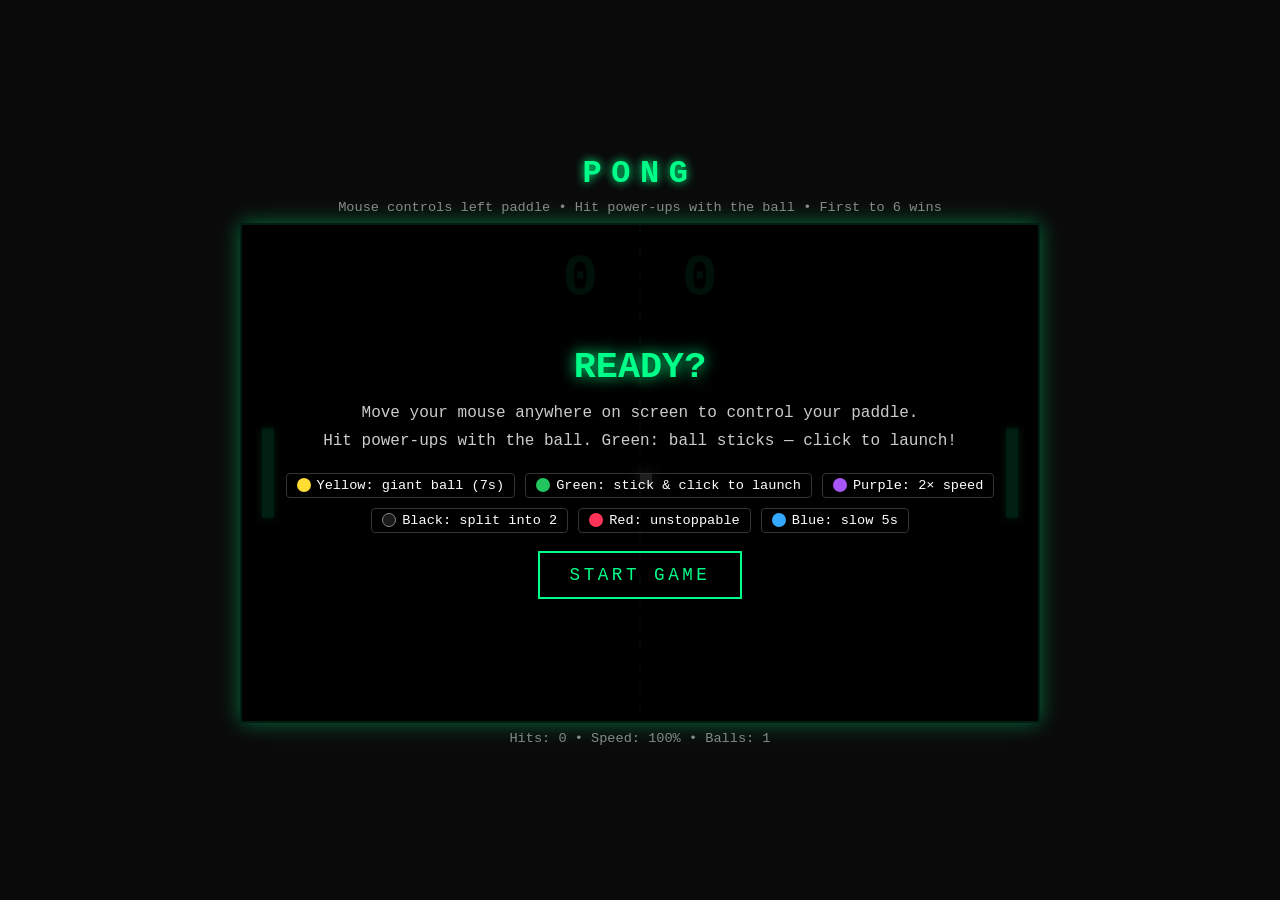
<file: HTML games/PONG.html>
<!DOCTYPE html>
<html lang="en">
<head>
<meta charset="UTF-8">
<meta name="viewport" content="width=device-width, initial-scale=1.0">
<title>Pong Game - Power-Ups Edition</title>
<link rel="stylesheet" href="https://fonts.googleapis.com/css2?family=Andika:ital,wght@0,400;0,700;1,400;1,700&display=swap">
<style>
  * { margin: 0; padding: 0; box-sizing: border-box; }
  body {
    background: #0a0a0a;
    color: #fff;
    font-family: 'Courier New', monospace;
    min-height: 100vh;
    display: flex;
    flex-direction: column;
    align-items: center;
    justify-content: center;
    padding: 10px;
    overflow: hidden;
  }
  body.embedded {
    background: transparent;
    min-height: 0;
    height: 100%;
    padding: 0;
    justify-content: flex-start;
  }
  h1 {
    font-size: clamp(1.2rem, 4vw, 2rem);
    letter-spacing: 0.3em;
    margin-bottom: 8px;
    color: #00ff88;
    text-shadow: 0 0 10px #00ff88;
  }
  body.embedded h1 { display: none; }
  .info {
    font-size: clamp(0.65rem, 1.8vw, 0.85rem);
    margin-bottom: 8px;
    color: #888;
    text-align: center;
  }
  body.embedded .info { display: none; }
  #gameContainer {
    position: relative;
    width: 100%;
    max-width: 800px;
    aspect-ratio: 16 / 10;
  }
  body.embedded #gameContainer {
    max-width: none;
    width: 100%;
    height: 100%;
    flex: 1;
    min-height: 0;
    aspect-ratio: auto;
  }
  body.embedded {
    display: flex;
    flex-direction: column;
    height: 100%;
    padding: 0;
  }
  canvas {
    width: 100%;
    height: 100%;
    background: #000;
    border: 2px solid #00ff88;
    box-shadow: 0 0 20px rgba(0, 255, 136, 0.4);
    cursor: none;
    display: block;
  }
  body.embedded canvas {
    border: none;
    box-shadow: none;
    border-radius: 0.75rem;
  }
  #overlay {
    position: absolute;
    inset: 0;
    background: rgba(0, 0, 0, 0.88);
    display: flex;
    flex-direction: column;
    align-items: center;
    justify-content: center;
    text-align: center;
    padding: 20px;
  }
  #overlay h2 {
    font-size: clamp(1.4rem, 5vw, 2.3rem);
    color: #00ff88;
    margin-bottom: 12px;
    text-shadow: 0 0 15px #00ff88;
  }
  #overlay p {
    font-size: clamp(0.8rem, 2.2vw, 1rem);
    margin-bottom: 18px;
    color: #ccc;
    line-height: 1.7;
  }
  body.embedded #overlay p,
  body.embedded #overlay .legend {
    font-family: 'Andika', 'Comic Sans MS', system-ui, sans-serif;
    letter-spacing: 0.02em;
  }
  .legend {
    display: flex;
    flex-wrap: wrap;
    gap: 10px;
    justify-content: center;
    margin-bottom: 18px;
    font-size: clamp(0.7rem, 1.8vw, 0.85rem);
  }
  .legend-item {
    display: flex;
    align-items: center;
    gap: 6px;
    padding: 4px 10px;
    border: 1px solid #333;
    border-radius: 4px;
  }
  .legend-dot {
    width: 14px; height: 14px; border-radius: 50%;
    display: inline-block;
  }
  button {
    background: transparent;
    color: #00ff88;
    border: 2px solid #00ff88;
    padding: 12px 30px;
    font-family: inherit;
    font-size: clamp(0.9rem, 2.5vw, 1.1rem);
    letter-spacing: 0.2em;
    cursor: pointer;
    transition: all 0.2s;
  }
  button:hover {
    background: #00ff88;
    color: #000;
    box-shadow: 0 0 20px #00ff88;
  }
  body.embedded button {
    font-family: 'Andika', 'Comic Sans MS', system-ui, sans-serif;
    letter-spacing: 0.08em;
    border-radius: 0.75rem;
    background: rgba(255, 255, 255, 0.08);
  }
  body.embedded button:hover {
    background: #00ff88;
  }
  .hidden { display: none !important; }
  .stats {
    margin-top: 8px;
    font-size: clamp(0.65rem, 1.8vw, 0.85rem);
    color: #888;
    text-align: center;
  }
  body.embedded .stats {
    margin-top: 6px;
    color: rgba(255, 255, 255, 0.65);
    font-family: 'Andika', 'Comic Sans MS', system-ui, sans-serif;
    letter-spacing: 0.02em;
  }
  body.embedded .stats { display: none; }
</style>
</head>
<body>
  <h1>PONG</h1>
  <div class="info">Mouse controls left paddle • Hit power-ups with the ball • First to 6 wins</div>
  <div id="gameContainer">
    <canvas id="game"></canvas>
    <div id="overlay">
      <h2 id="overlayTitle">READY?</h2>
      <p id="overlayText">Move your mouse anywhere on screen to control your paddle.<br>Hit power-ups with the ball. Green: ball sticks — click to launch!</p>
      <div class="legend">
        <div class="legend-item"><span class="legend-dot" style="background:#ffdd33"></span>Yellow: giant ball (7s)</div>
        <div class="legend-item"><span class="legend-dot" style="background:#22c55e"></span>Green: stick &amp; click to launch</div>
        <div class="legend-item"><span class="legend-dot" style="background:#a855f7"></span>Purple: 2× speed</div>
        <div class="legend-item"><span class="legend-dot" style="background:#1a1a1a;border:1px solid #888"></span>Black: split into 2</div>
        <div class="legend-item"><span class="legend-dot" style="background:#ff3355"></span>Red: unstoppable</div>
        <div class="legend-item"><span class="legend-dot" style="background:#33aaff"></span>Blue: slow 5s</div>
      </div>
      <button id="startBtn">START GAME</button>
    </div>
  </div>
  <div class="stats">
    <span id="hitsDisplay">Hits: 0</span> • <span id="speedDisplay">Speed: 100%</span> • <span id="ballsDisplay">Balls: 1</span>
  </div>

<script>
(() => {
  const embedded = new URLSearchParams(window.location.search).get('embed') === '1';
  if (embedded) document.body.classList.add('embedded');

  const canvas = document.getElementById('game');
  const ctx = canvas.getContext('2d');
  const overlay = document.getElementById('overlay');
  const overlayTitle = document.getElementById('overlayTitle');
  const overlayText = document.getElementById('overlayText');
  const startBtn = document.getElementById('startBtn');
  const hitsDisplay = document.getElementById('hitsDisplay');
  const speedDisplay = document.getElementById('speedDisplay');
  const ballsDisplay = document.getElementById('ballsDisplay');

  const W = 800, H = 500;

  function resize() {
    const rect = canvas.getBoundingClientRect();
    const dpr = window.devicePixelRatio || 1;
    canvas.width = rect.width * dpr;
    canvas.height = rect.height * dpr;
    ctx.setTransform(dpr * (rect.width / W), 0, 0, dpr * (rect.height / H), 0, 0);
  }
  window.addEventListener('resize', resize);

  // Audio
  let audioCtx = null;
  function ensureAudio() {
    if (!audioCtx) {
      try { audioCtx = new (window.AudioContext || window.webkitAudioContext)(); } catch(e) {}
    }
    if (audioCtx && audioCtx.state === 'suspended') audioCtx.resume();
  }
  function beep(freq, duration = 0.08, type = 'square', vol = 0.15) {
    if (!audioCtx) return;
    const osc = audioCtx.createOscillator();
    const gain = audioCtx.createGain();
    osc.type = type;
    osc.frequency.value = freq;
    gain.gain.setValueAtTime(vol, audioCtx.currentTime);
    gain.gain.exponentialRampToValueAtTime(0.001, audioCtx.currentTime + duration);
    osc.connect(gain);
    gain.connect(audioCtx.destination);
    osc.start();
    osc.stop(audioCtx.currentTime + duration);
  }
  function powerUpSound(type) {
    if (!audioCtx) return;
    if (type === 'split') {
      beep(520, 0.12, 'sine', 0.2);
      setTimeout(() => beep(780, 0.14, 'sine', 0.2), 90);
    } else if (type === 'black') {
      beep(700, 0.08, 'triangle', 0.18);
      setTimeout(() => beep(900, 0.08, 'triangle', 0.18), 70);
    } else if (type === 'red') {
      beep(180, 0.15, 'sawtooth', 0.2);
      setTimeout(() => beep(120, 0.2, 'sawtooth', 0.2), 100);
    } else if (type === 'blue') {
      beep(600, 0.15, 'sine', 0.18);
      setTimeout(() => beep(400, 0.2, 'sine', 0.18), 120);
    } else if (type === 'green') {
      beep(440, 0.1, 'sine', 0.16);
      setTimeout(() => beep(550, 0.12, 'sine', 0.16), 80);
    } else if (type === 'purple') {
      beep(320, 0.08, 'square', 0.14);
      setTimeout(() => beep(520, 0.1, 'square', 0.16), 60);
    }
  }

  // Focus words from parent (Reading Adventures)
  let focusWords = [];
  function focusItemLabel(word) {
    if (!word) return '';
    if (word.label) return String(word.label);
    const v = String(word.value || '');
    const sep = v.indexOf('\u0001');
    if (word.type === 'gpc' && sep >= 0) return v.slice(0, sep);
    return v;
  }

  function setFocusWords(words) {
    if (!Array.isArray(words)) return;
    focusWords = words.filter(w => w && w.value);
  }
  function speakFocusWord(item) {
    if (!item) return;
    if (embedded && window.parent !== window) {
      try { window.parent.postMessage({ type: 'pong-speak', item }, '*'); } catch (e) {}
    }
  }
  if (embedded) {
    window.addEventListener('message', (e) => {
      if (e.data && e.data.type === 'pong-focus-words') setFocusWords(e.data.words);
    });
    try { window.parent.postMessage({ type: 'pong-ready' }, '*'); } catch (e) {}
  }

  // Constants
  const PADDLE_W = 12, PADDLE_H = 90;
  const BALL_SIZE = 12;
  const WIN_SCORE = 3;
  const BASE_BALL_SPEED = 5.5;
  const BASE_AI_SPEED = 3;
  const AI_REACT_THRESHOLD = W * 0.45;
  const MAX_BALLS = 16;
  const POWERUP_GRACE_MS = 2000; // no power-ups for 2s after each play start

  // State
  let player = { x: 20, y: H/2 - PADDLE_H/2, w: PADDLE_W, h: PADDLE_H, stickyReady: false };
  let ai = { x: W - 20 - PADDLE_W, y: H/2 - PADDLE_H/2, w: PADDLE_W, h: PADDLE_H };
  let balls = [];
  let powerUps = [];
  let scores = { player: 0, ai: 0 };
  let hits = 0;
  let speedMultiplier = 1;
  let running = false;
  let gameOver = false;
  let winCelebration = null;
  let mouseY = H / 2;
  let playStartAt = 0;            // timestamp of current play start
  let nextPowerUpAt = 0;
  let aiNoiseSeed = Math.random() * 1000;
  let respawnScheduled = false;

  function makeBall(x, y, vx, vy, opts = {}) {
    return {
      x, y, vx, vy,
      size: opts.size || BALL_SIZE,
      effect: opts.effect || null,
      slowUntil: opts.slowUntil || 0,
      preSlowSpeed: opts.preSlowSpeed || 0,
      ghostSide: opts.ghostSide || null,
      stuck: opts.stuck || false,
      lastHitBy: opts.lastHitBy || null,
      trail: [],
      giantUntil: opts.giantUntil || 0,
      baseSize: opts.baseSize || (opts.size || BALL_SIZE)
    };
  }

  function spawnBall(dir = Math.random() > 0.5 ? 1 : -1) {
    const angle = (Math.random() * 0.6 - 0.3);
    const speed = BASE_BALL_SPEED * speedMultiplier;
    balls.push(makeBall(W/2, H/2, Math.cos(angle) * speed * dir, Math.sin(angle) * speed));
    // Reset power-up grace period for this play
    const now = performance.now();
    playStartAt = now;
    nextPowerUpAt = now + POWERUP_GRACE_MS + Math.random() * 1500;
    // Clear any leftover power-ups from the previous play
    powerUps = [];
  }

  function spawnWinExplosion(paddle) {
    const cx = paddle.x + paddle.w / 2;
    const cy = paddle.y + paddle.h / 2;
    const particles = [];
    const colors = ['#ff4466', '#ff8844', '#ffcc00', '#ffffff', '#ff2255'];
    for (let i = 0; i < 48; i++) {
      const angle = (Math.PI * 2 * i) / 48 + Math.random() * 0.4;
      const speed = 2 + Math.random() * 6;
      particles.push({
        x: cx, y: cy,
        vx: Math.cos(angle) * speed,
        vy: Math.sin(angle) * speed,
        life: 1,
        color: colors[i % colors.length],
        size: 3 + Math.random() * 5,
      });
    }
    return particles;
  }

  function startWinCelebration(playerWon) {
    const loser = playerWon ? ai : player;
    winCelebration = {
      playerWon,
      particles: spawnWinExplosion(loser),
      startedAt: performance.now(),
      notified: false,
    };
    balls = [];
    powerUps = [];
    beep(playerWon ? 523 : 300, 0.15, playerWon ? 'triangle' : 'sawtooth', 0.2);
    if (playerWon) {
      setTimeout(() => beep(659, 0.15, 'triangle', 0.2), 150);
      setTimeout(() => beep(784, 0.3, 'triangle', 0.2), 300);
    } else {
      setTimeout(() => beep(200, 0.4, 'sawtooth', 0.2), 200);
    }
  }

  function resetGame() {
    scores.player = 0;
    scores.ai = 0;
    hits = 0;
    speedMultiplier = 1;
    gameOver = false;
    winCelebration = null;
    balls = [];
    powerUps = [];
    respawnScheduled = false;
    player.stickyReady = false;
    spawnBall();
    updateStats();
  }

  function updateStats() {
    hitsDisplay.textContent = `Hits: ${hits}`;
    speedDisplay.textContent = `Speed: ${Math.round(speedMultiplier * 100)}%`;
    ballsDisplay.textContent = `Balls: ${balls.length}`;
  }

  function setMouseFromClientY(clientY) {
    const rect = canvas.getBoundingClientRect();
    if (rect.height < 1) return;
    const scale = H / rect.height;
    mouseY = Math.max(0, Math.min(H, (clientY - rect.top) * scale));
  }

  function setMouseFromParentPointer(data) {
    const fh = Number(data?.frameHeight);
    if (!fh || fh < 1) return;
    const scale = H / fh;
    const relY = Number(data.clientY) - Number(data.frameTop);
    mouseY = Math.max(0, Math.min(H, relY * scale));
  }

  function launchStuckBalls() {
    for (const ball of balls) {
      if (!ball.stuck) continue;
      ball.stuck = false;
      const angle = (Math.random() * 0.5 - 0.25);
      const speed = BASE_BALL_SPEED * speedMultiplier * (ball.effect === 'purple' ? 2 : 1);
      ball.vx = Math.cos(angle) * speed;
      ball.vy = Math.sin(angle) * speed;
      beep(520, 0.1, 'triangle', 0.18);
    }
  }

  // Input — track paddle anywhere on screen (and from parent when embedded)
  const onPointerMove = (e) => {
    if (running && !gameOver) setMouseFromClientY(e.clientY);
  };
  canvas.addEventListener('mousemove', (e) => setMouseFromClientY(e.clientY));
  window.addEventListener('mousemove', onPointerMove, { passive: true });
  window.addEventListener('pointermove', onPointerMove, { passive: true });
  window.addEventListener('message', (e) => {
    if (!running || gameOver) return;
    if (e.data && e.data.type === 'pong-pointer-y') setMouseFromParentPointer(e.data);
  });
  canvas.addEventListener('mousedown', () => {
    if (running && !gameOver) launchStuckBalls();
  });
  canvas.addEventListener('touchmove', (e) => {
    e.preventDefault();
    if (e.touches[0]) setMouseFromClientY(e.touches[0].clientY);
  }, { passive: false });
  canvas.addEventListener('touchstart', (e) => {
    if (e.touches[0]) setMouseFromClientY(e.touches[0].clientY);
    if (running && !gameOver) launchStuckBalls();
  }, { passive: true });

  function rectsOverlap(a, b) {
    return a.x < b.x + b.w && a.x + a.w > b.x && a.y < b.y + b.h && a.y + a.h > b.y;
  }

  // Power-ups — weighted pool (30 total): red 1, green/purple/black/yellow 6, blue 5
  const POWERUP_POOL = [
    { type: 'red', w: 1 },
    { type: 'green', w: 6 },
    { type: 'purple', w: 6 },
    { type: 'black', w: 6 },
    { type: 'split', w: 6 },
    { type: 'blue', w: 5 }
  ];
  const POWERUP_COLORS = {
    split:  '#ffdd33',
    red:    '#ff3355',
    blue:   '#33aaff',
    green:  '#22c55e',
    purple: '#a855f7',
    black:  '#1a1a1a'
  };
  const POWERUP_LIGHT = new Set(['split', 'green']);
  const POWERUP_SYMBOL = {
    split:  '●',
    red:    'R',
    blue:   'S',
    green:  'G',
    purple: 'P',
    black:  '2'
  };
  const GIANT_BALL_MULT = 2.75;
  const GIANT_BALL_MS = 7000;

  function pickPowerUpType() {
    const total = POWERUP_POOL.reduce((s, p) => s + p.w, 0);
    let r = Math.random() * total;
    for (const p of POWERUP_POOL) {
      r -= p.w;
      if (r <= 0) return p.type;
    }
    return 'split';
  }

  function powerUpTextColor(type) {
    return POWERUP_LIGHT.has(type) ? '#1a1a1a' : '#ffffff';
  }

  function pickFocusWord() {
    if (!focusWords.length) return null;
    return focusWords[Math.floor(Math.random() * focusWords.length)];
  }

  function powerUpRadius(word) {
    if (!word) return 18;
    const len = focusItemLabel(word).length;
    return Math.max(20, Math.min(38, 16 + len * 3.5));
  }

  function powerUpLabelFont(word, radius) {
    const len = focusItemLabel(word).length;
    const size = len <= 2 ? Math.round(radius * 0.95)
      : len <= 5 ? Math.round(radius * 0.72)
      : Math.round(radius * 0.58);
    return `400 ${size}px 'Sassoon Primary', 'SassoonPrimary', Andika, 'Comic Sans MS', sans-serif`;
  }

  function spawnPowerUp() {
    if (powerUps.length >= 2) return;
    const type = pickPowerUpType();
    const word = pickFocusWord();
    const x = W * 0.3 + Math.random() * W * 0.4;
    const y = H * 0.15 + Math.random() * H * 0.7;
    powerUps.push({
      x, y,
      r: powerUpRadius(word),
      type,
      word,
      bornAt: performance.now(),
      lifetime: 12000
    });
  }

  function applyPowerUp(ball, powerUp) {
    const type = powerUp.type;
    powerUpSound(type);
    if (powerUp.word) speakFocusWord(powerUp.word);
    if (type === 'black') {
      if (balls.length >= MAX_BALLS) return;
      const speed = Math.hypot(ball.vx, ball.vy);
      const angle = Math.atan2(ball.vy, ball.vx);
      const spread = 0.35;
      ball.vx = Math.cos(angle - spread) * speed;
      ball.vy = Math.sin(angle - spread) * speed;
      balls.push(makeBall(ball.x, ball.y,
        Math.cos(angle + spread) * speed,
        Math.sin(angle + spread) * speed));
    } else if (type === 'split') {
      const now = performance.now();
      ball.effect = 'giant';
      ball.giantUntil = now + GIANT_BALL_MS;
      ball.baseSize = ball.baseSize || ball.size;
      ball.size = Math.round(ball.baseSize * GIANT_BALL_MULT);
    } else if (type === 'red') {
      ball.effect = 'red';
      ball.ghostSide = ball.vx > 0 ? 'right' : 'left';
    } else if (type === 'blue') {
      ball.effect = 'blue';
      const now = performance.now();
      const speed = Math.hypot(ball.vx, ball.vy);
      ball.preSlowSpeed = speed;
      const factor = 0.4;
      ball.vx *= factor;
      ball.vy *= factor;
      ball.slowUntil = now + 5000;
    } else if (type === 'green') {
      player.stickyReady = true;
    } else if (type === 'purple') {
      ball.effect = 'purple';
      const speed = Math.hypot(ball.vx, ball.vy) || BASE_BALL_SPEED;
      const angle = Math.atan2(ball.vy, ball.vx);
      ball.vx = Math.cos(angle) * speed * 2;
      ball.vy = Math.sin(angle) * speed * 2;
    }
  }

  function updateAI() {
    const aiCenter = ai.y + PADDLE_H / 2;

    let target = null, bestX = -Infinity;
    for (const b of balls) {
      if (b.vx > 0 && b.x > bestX) { target = b; bestX = b.x; }
    }
    if (!target) {
      const centerDiff = H/2 - aiCenter;
      ai.y += Math.sign(centerDiff) * Math.min(Math.abs(centerDiff), 1.5);
      ai.y = Math.max(0, Math.min(H - PADDLE_H, ai.y));
      return;
    }

    const wobble = Math.sin(performance.now() / 350 + aiNoiseSeed) * 35;
    const targetY = target.y + wobble;
    const aiSpeed = BASE_AI_SPEED * Math.min(speedMultiplier, 1.4);

    let reactiveness = 1;
    if (target.x < AI_REACT_THRESHOLD) reactiveness = 0.35;

    const diff = targetY - aiCenter;
    const move = Math.sign(diff) * Math.min(Math.abs(diff), aiSpeed) * reactiveness;
    ai.y += move;
    ai.y = Math.max(0, Math.min(H - PADDLE_H, ai.y));
  }

  function update(now) {
    if (winCelebration) {
      for (const p of winCelebration.particles) {
        p.x += p.vx;
        p.y += p.vy;
        p.vy += 0.12;
        p.life -= 0.018;
      }
      winCelebration.particles = winCelebration.particles.filter(p => p.life > 0);
      if (!winCelebration.notified && now - winCelebration.startedAt >= 3000) {
        winCelebration.notified = true;
        if (embedded && window.parent !== window) {
          try {
            window.parent.postMessage({ type: 'pong-game-over', won: winCelebration.playerWon }, '*');
          } catch (e) {}
        }
      }
      return;
    }
    if (!running || gameOver) return;

    const targetY = mouseY - PADDLE_H / 2;
    player.y += (targetY - player.y) * 0.35;
    player.y = Math.max(0, Math.min(H - PADDLE_H, player.y));

    updateAI();

    // Power-ups can only spawn after grace period has elapsed
    if (now - playStartAt >= POWERUP_GRACE_MS && now >= nextPowerUpAt) {
      spawnPowerUp();
      nextPowerUpAt = now + 4000 + Math.random() * 3000;
    }
    powerUps = powerUps.filter(p => now - p.bornAt < p.lifetime);

    for (let i = balls.length - 1; i >= 0; i--) {
      const ball = balls[i];

      if (ball.stuck) {
        ball.x = player.x + player.w + 2;
        ball.y = player.y + PADDLE_H / 2 - ball.size / 2;
        ball.vx = 0;
        ball.vy = 0;
        continue;
      }

      if (ball.effect === 'blue' && now > ball.slowUntil) {
        const currentSpeed = Math.hypot(ball.vx, ball.vy);
        const target = ball.preSlowSpeed || (BASE_BALL_SPEED * speedMultiplier);
        if (currentSpeed > 0) {
          const r = target / currentSpeed;
          ball.vx *= r;
          ball.vy *= r;
        }
        ball.effect = null;
        beep(800, 0.1, 'sine', 0.15);
      }

      if (ball.effect === 'giant' && now > ball.giantUntil) {
        ball.size = ball.baseSize || BALL_SIZE;
        ball.effect = null;
        beep(640, 0.08, 'sine', 0.12);
      }

      ball.trail.push({ x: ball.x, y: ball.y });
      if (ball.trail.length > 8) ball.trail.shift();

      ball.x += ball.vx;
      ball.y += ball.vy;

      let wallHit = false;
      if (ball.y <= 0) {
        ball.y = 0;
        ball.vy = -ball.vy;
        wallHit = true;
      } else if (ball.y + ball.size >= H) {
        ball.y = H - ball.size;
        ball.vy = -ball.vy;
        wallHit = true;
      }
      if (wallHit) {
        beep(220, 0.04, 'square', 0.08);
      }

      const ballRect = { x: ball.x, y: ball.y, w: ball.size, h: ball.size };

      // Player paddle
      if (ball.vx < 0 && rectsOverlap(ballRect, player)) {
        if (!(ball.effect === 'red' && ball.ghostSide === 'left')) {
          ball.lastHitBy = 'player';
          if (player.stickyReady) {
            player.stickyReady = false;
            ball.stuck = true;
            ball.vx = 0;
            ball.vy = 0;
            onPaddleHit(true);
          } else {
            ball.x = player.x + player.w;
            const hitPos = (ball.y + ball.size/2 - (player.y + PADDLE_H/2)) / (PADDLE_H/2);
            let speed = Math.hypot(ball.vx, ball.vy);
            if (ball.effect === 'purple') speed *= 2;
            const angle = hitPos * (Math.PI / 4);
            ball.vx = Math.abs(Math.cos(angle) * speed);
            ball.vy = Math.sin(angle) * speed;
            onPaddleHit(true);
            if (ball.effect === 'red') { ball.effect = null; ball.ghostSide = null; }
          }
        }
      }

      // AI paddle
      if (ball.vx > 0 && rectsOverlap(ballRect, ai)) {
        if (!(ball.effect === 'red' && ball.ghostSide === 'right')) {
          ball.lastHitBy = 'ai';
          ball.x = ai.x - ball.size;
          const hitPos = (ball.y + ball.size/2 - (ai.y + PADDLE_H/2)) / (PADDLE_H/2);
          let speed = Math.hypot(ball.vx, ball.vy);
          if (ball.effect === 'purple') speed *= 2;
          const angle = hitPos * (Math.PI / 4);
          ball.vx = -Math.abs(Math.cos(angle) * speed);
          ball.vy = Math.sin(angle) * speed;
          onPaddleHit(false);
          if (ball.effect === 'red') { ball.effect = null; ball.ghostSide = null; }
        }
      }

      // Power-up collision
      for (let j = powerUps.length - 1; j >= 0; j--) {
        const p = powerUps[j];
        const cx = ball.x + ball.size/2;
        const cy = ball.y + ball.size/2;
        const dx = cx - p.x, dy = cy - p.y;
        if (dx*dx + dy*dy < (p.r + ball.size/2) * (p.r + ball.size/2)) {
          applyPowerUp(ball, p);
          powerUps.splice(j, 1);
        }
      }

      // Score / off-screen
      if (ball.x + ball.size < 0) {
        scores.ai++;
        beep(150, 0.25, 'sawtooth', 0.15);
        balls.splice(i, 1);
      } else if (ball.x > W) {
        scores.player++;
        beep(660, 0.18, 'triangle', 0.15);
        balls.splice(i, 1);
      }
    }

    // Round end / respawn
    if (balls.length === 0 && !respawnScheduled) {
      if (!checkWin()) {
        respawnScheduled = true;
        setTimeout(() => {
          respawnScheduled = false;
          if (running && !gameOver && balls.length === 0) {
            spawnBall();
          }
        }, 600);
      }
    }

    updateStats();
  }

  function onPaddleHit(isPlayer) {
    hits++;
    beep(isPlayer ? 480 : 380, 0.07, 'square', 0.18);
    if (hits % 10 === 0) {
      speedMultiplier *= 1.1;
      for (const b of balls) {
        if (b.effect === 'blue') {
          b.preSlowSpeed *= 1.1;
        } else {
          b.vx *= 1.1;
          b.vy *= 1.1;
        }
      }
      beep(880, 0.1, 'triangle', 0.15);
      setTimeout(() => beep(1100, 0.1, 'triangle', 0.15), 100);
    }
  }

  function checkWin() {
    if (scores.player >= WIN_SCORE || scores.ai >= WIN_SCORE) {
      gameOver = true;
      running = false;
      const won = scores.player >= WIN_SCORE;
      if (embedded) {
        startWinCelebration(won);
        return true;
      }
      overlayTitle.textContent = won ? 'YOU WIN!' : 'YOU LOSE';
      overlayTitle.style.color = won ? '#00ff88' : '#ff4466';
      overlayTitle.style.textShadow = won ? '0 0 15px #00ff88' : '0 0 15px #ff4466';
      overlayText.innerHTML = `Final Score: <strong>${scores.player} - ${scores.ai}</strong><br>Total Hits: ${hits} • Final Speed: ${Math.round(speedMultiplier * 100)}%`;
      startBtn.textContent = 'PLAY AGAIN';
      overlay.classList.remove('hidden');
      if (won) {
        beep(523, 0.15, 'triangle', 0.2);
        setTimeout(() => beep(659, 0.15, 'triangle', 0.2), 150);
        setTimeout(() => beep(784, 0.3, 'triangle', 0.2), 300);
      } else {
        beep(300, 0.2, 'sawtooth', 0.2);
        setTimeout(() => beep(200, 0.4, 'sawtooth', 0.2), 200);
      }
      return true;
    }
    return false;
  }

  function ballColor(ball) {
    if (ball.stuck) return '#22c55e';
    if (ball.effect === 'red') return '#ff3355';
    if (ball.effect === 'blue') return '#33aaff';
    if (ball.effect === 'purple') return '#a855f7';
    if (ball.effect === 'giant') return '#ffdd33';
    return '#ffffff';
  }

  function draw(now) {
    ctx.fillStyle = '#000';
    ctx.fillRect(0, 0, W, H);

    ctx.strokeStyle = '#00ff88';
    ctx.globalAlpha = 0.3;
    ctx.lineWidth = 2;
    ctx.setLineDash([10, 12]);
    ctx.beginPath();
    ctx.moveTo(W/2, 0);
    ctx.lineTo(W/2, H);
    ctx.stroke();
    ctx.setLineDash([]);
    ctx.globalAlpha = 1;

    ctx.fillStyle = '#00ff88';
    ctx.font = 'bold 60px Courier New';
    ctx.textAlign = 'center';
    ctx.globalAlpha = 0.55;
    ctx.fillText(scores.player, W/2 - 60, 70);
    ctx.fillText(scores.ai, W/2 + 60, 70);
    ctx.globalAlpha = 1;

    for (const p of powerUps) {
      const age = now - p.bornAt;
      const remaining = p.lifetime - age;
      const fadeIn = Math.min(1, age / 300);
      const fadeOut = remaining < 2000 ? Math.max(0.2, remaining / 2000) : 1;
      const alpha = fadeIn * fadeOut;
      const pulse = 1 + Math.sin(now / 200) * 0.08;
      const color = POWERUP_COLORS[p.type];

      ctx.globalAlpha = alpha * 0.3;
      ctx.beginPath();
      ctx.arc(p.x, p.y, p.r * pulse * 1.6, 0, Math.PI * 2);
      ctx.fillStyle = color;
      ctx.fill();

      ctx.globalAlpha = alpha;
      ctx.beginPath();
      ctx.arc(p.x, p.y, p.r * pulse, 0, Math.PI * 2);
      ctx.fillStyle = color;
      ctx.shadowColor = color;
      ctx.shadowBlur = 15;
      ctx.fill();
      ctx.shadowBlur = 0;

      ctx.textAlign = 'center';
      ctx.textBaseline = 'middle';
      if (p.word) {
        ctx.fillStyle = powerUpTextColor(p.type);
        ctx.font = powerUpLabelFont(p.word, p.r * pulse);
        ctx.shadowColor = POWERUP_LIGHT.has(p.type) ? 'rgba(255,255,255,0.5)' : 'rgba(0,0,0,0.85)';
        ctx.shadowBlur = 4;
        ctx.fillText(focusItemLabel(p.word), p.x, p.y + 1);
        ctx.shadowBlur = 0;
      } else {
        ctx.fillStyle = powerUpTextColor(p.type);
        ctx.font = `400 20px 'Sassoon Primary', 'SassoonPrimary', Andika, sans-serif`;
        ctx.fillText(POWERUP_SYMBOL[p.type], p.x, p.y + 1);
      }
      ctx.textBaseline = 'alphabetic';
      ctx.globalAlpha = 1;
    }

    ctx.fillStyle = '#00ff88';
    ctx.shadowColor = '#00ff88';
    ctx.shadowBlur = 10;
    const showPlayerPaddle = !winCelebration || winCelebration.playerWon;
    const showAiPaddle = !winCelebration || !winCelebration.playerWon;
    if (showPlayerPaddle) ctx.fillRect(player.x, player.y, player.w, player.h);
    if (showAiPaddle) ctx.fillRect(ai.x, ai.y, ai.w, ai.h);
    ctx.shadowBlur = 0;

    if (winCelebration) {
      for (const p of winCelebration.particles) {
        ctx.globalAlpha = Math.max(0, p.life);
        ctx.fillStyle = p.color;
        ctx.shadowColor = p.color;
        ctx.shadowBlur = 8;
        ctx.fillRect(p.x - p.size / 2, p.y - p.size / 2, p.size, p.size);
      }
      ctx.shadowBlur = 0;
      ctx.globalAlpha = 1;
      const winnerX = winCelebration.playerWon ? W * 0.25 : W * 0.75;
      ctx.fillStyle = winCelebration.playerWon ? '#00ff88' : '#ffcc00';
      ctx.font = "bold 42px 'Courier New', monospace";
      ctx.textAlign = 'center';
      ctx.shadowColor = ctx.fillStyle;
      ctx.shadowBlur = 18;
      ctx.fillText('WINNER', winnerX, H * 0.42);
      ctx.shadowBlur = 0;
    }

    if (!winCelebration) {
    for (const ball of balls) {
      const color = ballColor(ball);

      for (let i = 0; i < ball.trail.length; i++) {
        const t = ball.trail[i];
        ctx.globalAlpha = (i / ball.trail.length) * 0.4;
        ctx.fillStyle = color;
        ctx.fillRect(t.x, t.y, ball.size, ball.size);
      }
      ctx.globalAlpha = 1;
      ctx.fillStyle = color;
      ctx.shadowColor = color;
      ctx.shadowBlur = 15;
      ctx.fillRect(ball.x, ball.y, ball.size, ball.size);
      ctx.shadowBlur = 0;

      if (ball.effect === 'blue') {
        const remaining = Math.max(0, ball.slowUntil - now);
        const frac = remaining / 5000;
        ctx.strokeStyle = '#33aaff';
        ctx.lineWidth = 2;
        ctx.beginPath();
        ctx.arc(ball.x + ball.size/2, ball.y + ball.size/2, ball.size, -Math.PI/2, -Math.PI/2 + Math.PI*2*frac);
        ctx.stroke();
      }
    }
    }
  }

  function loop(ts) {
    update(ts);
    draw(ts);
    requestAnimationFrame(loop);
  }

  startBtn.addEventListener('click', () => {
    ensureAudio();
    if (gameOver || balls.length === 0) {
      resetGame();
    }
    overlay.classList.add('hidden');
    running = true;
  });

  resize();
  resetGame();
  running = false;
  requestAnimationFrame(loop);
})();
</script>
</body>
</html>
</file>
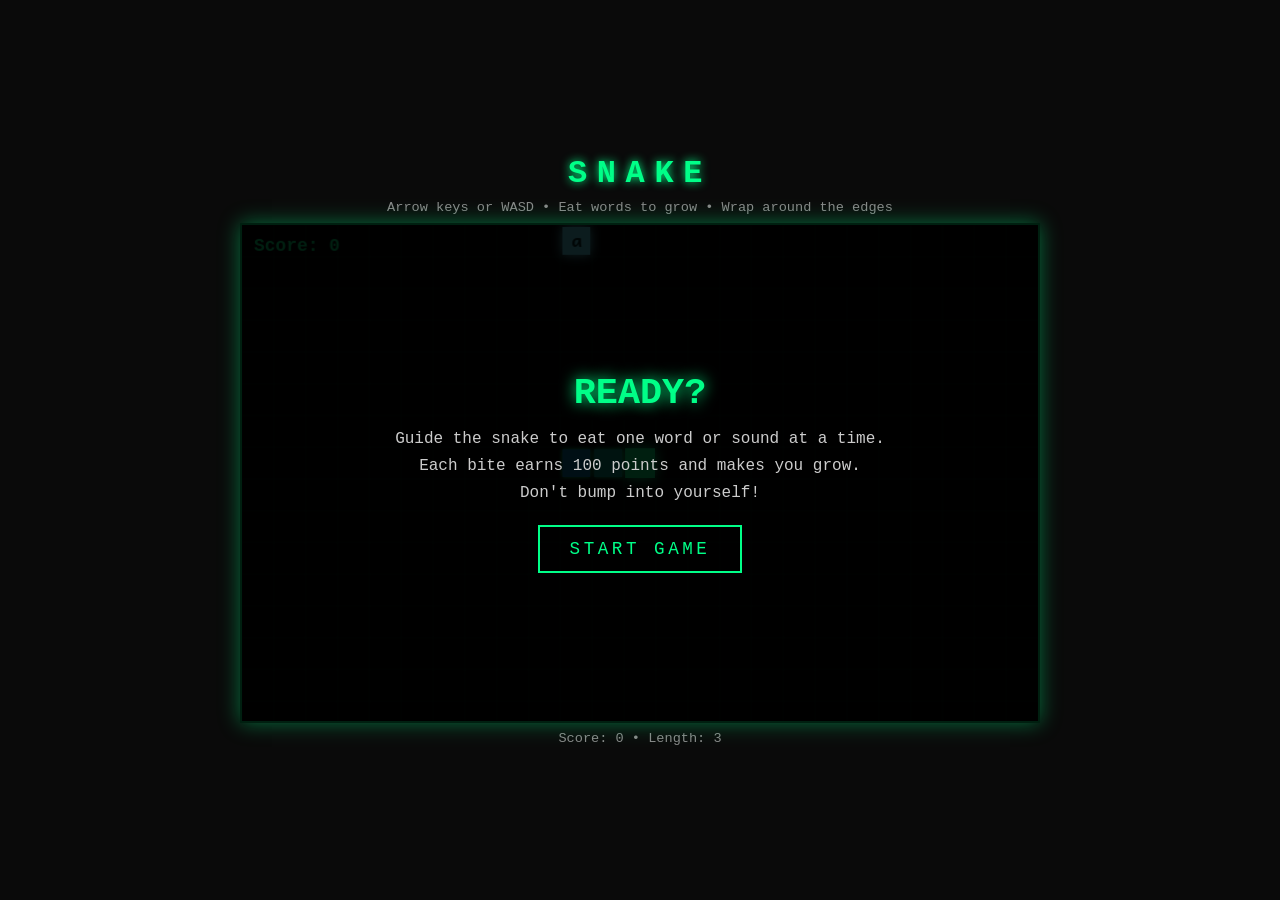
<file: HTML games/SNAKE.html>
<!DOCTYPE html>
<html lang="en">
<head>
<meta charset="UTF-8">
<meta name="viewport" content="width=device-width, initial-scale=1.0">
<title>Snake</title>
<link rel="stylesheet" href="https://fonts.googleapis.com/css2?family=Andika:ital,wght@0,400;0,700;1,400;1,700&display=swap">
<style>
  * { margin: 0; padding: 0; box-sizing: border-box; }
  body {
    background: #0a0a0a;
    color: #fff;
    font-family: 'Courier New', monospace;
    min-height: 100vh;
    display: flex;
    flex-direction: column;
    align-items: center;
    justify-content: center;
    padding: 10px;
    overflow: hidden;
  }
  body.embedded {
    background: transparent;
    min-height: 0;
    height: 100%;
    padding: 0;
    justify-content: flex-start;
    display: flex;
    flex-direction: column;
  }
  h1 {
    font-size: clamp(1.2rem, 4vw, 2rem);
    letter-spacing: 0.3em;
    margin-bottom: 8px;
    color: #00ff88;
    text-shadow: 0 0 10px #00ff88;
  }
  body.embedded h1 { display: none; }
  .info {
    font-size: clamp(0.65rem, 1.8vw, 0.85rem);
    margin-bottom: 8px;
    color: #888;
    text-align: center;
  }
  body.embedded .info { display: none; }
  #gameContainer {
    position: relative;
    width: 100%;
    max-width: 800px;
    aspect-ratio: 16 / 10;
  }
  body.embedded #gameContainer {
    max-width: none;
    width: 100%;
    height: 100%;
    flex: 1;
    min-height: 0;
    aspect-ratio: auto;
    display: grid;
    grid-template-columns: 1fr minmax(5.5rem, 22vw);
    grid-template-rows: 1fr;
    align-items: stretch;
    gap: 0;
  }
  body.embedded canvas {
    grid-column: 1;
    grid-row: 1;
    width: 100%;
    height: 100%;
    min-width: 0;
  }
  canvas {
    width: 100%;
    height: 100%;
    background: #000;
    border: 2px solid #00ff88;
    box-shadow: 0 0 20px rgba(0, 255, 136, 0.4);
    display: block;
  }
  body.embedded canvas {
    border: none;
    box-shadow: none;
    border-radius: 0.75rem;
  }
  #overlay {
    position: absolute;
    inset: 0;
    background: rgba(0, 0, 0, 0.88);
    display: flex;
    flex-direction: column;
    align-items: center;
    justify-content: center;
    text-align: center;
    padding: 20px;
    z-index: 5;
  }
  #overlay h2 {
    font-size: clamp(1.4rem, 5vw, 2.3rem);
    color: #00ff88;
    margin-bottom: 12px;
    text-shadow: 0 0 15px #00ff88;
  }
  #overlay p {
    font-size: clamp(0.8rem, 2.2vw, 1rem);
    margin-bottom: 18px;
    color: #ccc;
    line-height: 1.7;
  }
  body.embedded #overlay p {
    font-family: 'Andika', 'Comic Sans MS', system-ui, sans-serif;
    letter-spacing: 0.02em;
  }
  button {
    background: transparent;
    color: #00ff88;
    border: 2px solid #00ff88;
    padding: 12px 30px;
    font-family: inherit;
    font-size: clamp(0.9rem, 2.5vw, 1.1rem);
    letter-spacing: 0.2em;
    cursor: pointer;
    transition: all 0.2s;
  }
  button:hover {
    background: #00ff88;
    color: #000;
    box-shadow: 0 0 20px #00ff88;
  }
  body.embedded button {
    font-family: 'Andika', 'Comic Sans MS', system-ui, sans-serif;
    letter-spacing: 0.08em;
    border-radius: 0.75rem;
    background: rgba(255, 255, 255, 0.08);
  }
  body.embedded button:hover { background: #00ff88; }
  .hidden { display: none !important; }
  .stats {
    margin-top: 8px;
    font-size: clamp(0.65rem, 1.8vw, 0.85rem);
    color: #888;
    text-align: center;
  }
  body.embedded .stats {
    margin-top: 6px;
    color: rgba(255, 255, 255, 0.65);
    font-family: 'Andika', 'Comic Sans MS', system-ui, sans-serif;
    letter-spacing: 0.02em;
  }
  body.embedded .stats { display: none; }
  .snake-touch-controls {
    position: static;
    grid-column: 2;
    grid-row: 1;
    align-self: center;
    justify-self: center;
    z-index: 12;
    display: none;
    grid-template-columns: 3rem 3rem 3rem;
    grid-template-rows: 3rem 3rem 3rem;
    gap: 0.28rem;
    opacity: 0.95;
    padding: 0.35rem 0.25rem;
    margin-right: 0.15rem;
    border-left: 2px solid rgba(0, 255, 136, 0.22);
    background: rgba(0, 0, 0, 0.42);
    border-radius: 0.65rem 0 0 0.65rem;
    touch-action: manipulation;
    pointer-events: auto;
  }
  body.embedded .snake-touch-controls { display: grid; }
  .snake-touch-controls button {
    border: 2px solid rgba(0, 255, 136, 0.55);
    background: rgba(0, 0, 0, 0.55);
    color: #00ff88;
    border-radius: 0.65rem;
    font-size: 1.25rem;
    line-height: 1;
    cursor: pointer;
    touch-action: manipulation;
  }
  .snake-touch-controls button:active {
    background: rgba(0, 255, 136, 0.25);
  }
  #snakeUp { grid-column: 2; grid-row: 1; }
  #snakeLeft { grid-column: 1; grid-row: 2; }
  #snakeRight { grid-column: 3; grid-row: 2; }
  #snakeDown { grid-column: 2; grid-row: 3; }
</style>
</head>
<body>
  <h1>SNAKE</h1>
  <div class="info">Arrow keys or WASD • Eat words to grow • Wrap around the edges</div>
  <div id="gameContainer">
    <canvas id="game"></canvas>
    <div id="touchControls" class="snake-touch-controls" aria-label="Snake direction pad">
      <button type="button" id="snakeUp" aria-label="Up">▲</button>
      <button type="button" id="snakeLeft" aria-label="Left">◀</button>
      <button type="button" id="snakeRight" aria-label="Right">▶</button>
      <button type="button" id="snakeDown" aria-label="Down">▼</button>
    </div>
    <div id="overlay">
      <h2 id="overlayTitle">READY?</h2>
      <p id="overlayText">Guide the snake to eat one word or sound at a time.<br>Each bite earns 100 points and makes you grow.<br>Don't bump into yourself!</p>
      <button id="startBtn">START GAME</button>
    </div>
  </div>
  <div class="stats">
    <span id="scoreDisplay">Score: 0</span> • <span id="lengthDisplay">Length: 3</span>
  </div>

<script>
(() => {
  const embedded = new URLSearchParams(window.location.search).get('embed') === '1';
  if (embedded) document.body.classList.add('embedded');

  const canvas = document.getElementById('game');
  const ctx = canvas.getContext('2d');
  const overlay = document.getElementById('overlay');
  const overlayTitle = document.getElementById('overlayTitle');
  const overlayText = document.getElementById('overlayText');
  const startBtn = document.getElementById('startBtn');
  const scoreDisplay = document.getElementById('scoreDisplay');
  const lengthDisplay = document.getElementById('lengthDisplay');

  const W = 800, H = 500;
  const COLS = 25, ROWS = 15;
  const CELL = W / COLS;
  const TICK_MS = 110;

  let focusWords = [];
  let wordDeck = [];
  let deckIdx = 0;
  let snake = [];
  let dir = { x: 1, y: 0 };
  let nextDir = { x: 1, y: 0 };
  let food = null;
  let score = 0;
  let running = false;
  let gameOver = false;
  let lastTick = 0;
  let audioCtx = null;

  function resize() {
    const rect = canvas.getBoundingClientRect();
    const dpr = window.devicePixelRatio || 1;
    canvas.width = rect.width * dpr;
    canvas.height = rect.height * dpr;
    ctx.setTransform(dpr * (rect.width / W), 0, 0, dpr * (rect.height / H), 0, 0);
  }
  window.addEventListener('resize', resize);

  function ensureAudio() {
    if (!audioCtx) {
      try { audioCtx = new (window.AudioContext || window.webkitAudioContext)(); } catch (e) {}
    }
    if (audioCtx && audioCtx.state === 'suspended') audioCtx.resume();
  }
  function beep(freq, duration = 0.08, type = 'square', vol = 0.15) {
    if (!audioCtx) return;
    const osc = audioCtx.createOscillator();
    const gain = audioCtx.createGain();
    osc.type = type;
    osc.frequency.value = freq;
    gain.gain.setValueAtTime(vol, audioCtx.currentTime);
    gain.gain.exponentialRampToValueAtTime(0.001, audioCtx.currentTime + duration);
    osc.connect(gain);
    gain.connect(audioCtx.destination);
    osc.start();
    osc.stop(audioCtx.currentTime + duration);
  }

  function focusItemLabel(word) {
    if (!word) return '';
    if (word.label) return String(word.label);
    const v = String(word.value || '');
    const sep = v.indexOf('\u0001');
    if (word.type === 'gpc' && sep >= 0) return v.slice(0, sep);
    return v;
  }

  function setFocusWords(words) {
    if (!Array.isArray(words)) return;
    focusWords = words.filter(w => w && w.value);
    wordDeck = shuffle([...focusWords]);
    deckIdx = 0;
  }

  function shuffle(arr) {
    const a = [...arr];
    for (let i = a.length - 1; i > 0; i--) {
      const j = Math.floor(Math.random() * (i + 1));
      [a[i], a[j]] = [a[j], a[i]];
    }
    return a;
  }

  function nextFoodWord() {
    if (!wordDeck.length) {
      wordDeck = focusWords.length ? shuffle([...focusWords]) : [{ type: 'gpc', value: 'a' }];
      deckIdx = 0;
    }
    if (deckIdx >= wordDeck.length) {
      wordDeck = shuffle([...focusWords]);
      deckIdx = 0;
    }
    return wordDeck[deckIdx++];
  }

  function speakFocusWord(item) {
    if (!item) return;
    if (embedded && window.parent !== window) {
      try { window.parent.postMessage({ type: 'snake-speak', item }, '*'); } catch (e) {}
    }
  }

  if (embedded) {
    window.addEventListener('message', (e) => {
      if (e.data && e.data.type === 'snake-focus-words') setFocusWords(e.data.words);
    });
    try { window.parent.postMessage({ type: 'snake-ready' }, '*'); } catch (e) {}
  }

  function resetSnake() {
    const startX = Math.floor(COLS / 2);
    const startY = Math.floor(ROWS / 2);
    snake = [
      { x: startX, y: startY },
      { x: startX - 1, y: startY },
      { x: startX - 2, y: startY }
    ];
    dir = { x: 1, y: 0 };
    nextDir = { x: 1, y: 0 };
  }

  function foodCellSpan(label) {
    const len = String(label || '').length;
    return Math.max(1, Math.ceil(len / 3));
  }

  function occupiedCells() {
    const set = new Set(snake.map(s => `${s.x},${s.y}`));
    return set;
  }

  function spawnFood() {
    const word = nextFoodWord();
    const label = focusItemLabel(word);
    const span = foodCellSpan(label);
    const occupied = occupiedCells();
    let attempts = 0;
    let pos = null;
    while (attempts < 400) {
      const x = Math.floor(Math.random() * Math.max(1, COLS - span + 1));
      const y = Math.floor(Math.random() * ROWS);
      let ok = true;
      for (let dx = 0; dx < span; dx++) {
        if (occupied.has(`${x + dx},${y}`)) { ok = false; break; }
      }
      if (ok) { pos = { x, y, span, word, label }; break; }
      attempts++;
    }
    if (!pos) pos = { x: 0, y: 0, span, word, label };
    food = pos;
  }

  function resetGame() {
    score = 0;
    gameOver = false;
    resetSnake();
    spawnFood();
    updateStats();
  }

  function updateStats() {
    scoreDisplay.textContent = `Score: ${score}`;
    lengthDisplay.textContent = `Length: ${snake.length}`;
  }

  function setDirection(dx, dy) {
    if (!running || gameOver) return;
    if (dx === -dir.x && dy === -dir.y) return;
    if (dx !== 0 && dir.x !== 0) return;
    if (dy !== 0 && dir.y !== 0) return;
    nextDir = { x: dx, y: dy };
  }

  window.addEventListener('keydown', (e) => {
    if (embedded) return;
    const key = e.key.toLowerCase();
    if (key === 'arrowup' || key === 'w') { e.preventDefault(); setDirection(0, -1); }
    else if (key === 'arrowdown' || key === 's') { e.preventDefault(); setDirection(0, 1); }
    else if (key === 'arrowleft' || key === 'a') { e.preventDefault(); setDirection(-1, 0); }
    else if (key === 'arrowright' || key === 'd') { e.preventDefault(); setDirection(1, 0); }
  });

  let touchStart = null;
  const SWIPE_MIN = 28;
  canvas.addEventListener('touchstart', (e) => {
    if (e.touches[0]) touchStart = { x: e.touches[0].clientX, y: e.touches[0].clientY };
  }, { passive: true });
  canvas.addEventListener('touchend', (e) => {
    if (!touchStart || !e.changedTouches[0]) return;
    const dx = e.changedTouches[0].clientX - touchStart.x;
    const dy = e.changedTouches[0].clientY - touchStart.y;
    if (Math.hypot(dx, dy) < SWIPE_MIN) return;
    if (Math.abs(dx) > Math.abs(dy)) setDirection(dx > 0 ? 1 : -1, 0);
    else setDirection(0, dy > 0 ? 1 : -1);
    touchStart = null;
  }, { passive: true });

  const bindTouchBtn = (id, dx, dy) => {
    const btn = document.getElementById(id);
    if (!btn) return;
    const go = (e) => { e.preventDefault(); setDirection(dx, dy); };
    btn.addEventListener('click', go);
    btn.addEventListener('touchstart', go, { passive: false });
  };
  bindTouchBtn('snakeUp', 0, -1);
  bindTouchBtn('snakeDown', 0, 1);
  bindTouchBtn('snakeLeft', -1, 0);
  bindTouchBtn('snakeRight', 1, 0);

  function wrapCoord(val, max) {
    if (val < 0) return max - 1;
    if (val >= max) return 0;
    return val;
  }

  function endGame() {
    gameOver = true;
    running = false;
    overlayTitle.textContent = 'GAME OVER';
    overlayTitle.style.color = '#ff4466';
    overlayTitle.style.textShadow = '0 0 15px #ff4466';
    overlayText.innerHTML = `Final score: <strong>${score}</strong><br>Length: ${snake.length}`;
    startBtn.textContent = 'PLAY AGAIN';
    overlay.classList.remove('hidden');
    beep(200, 0.3, 'sawtooth', 0.2);
    if (embedded && window.parent !== window) {
      try {
        window.parent.postMessage({ type: 'snake-game-over', score }, '*');
      } catch (e) {}
    }
  }

  function tick() {
    dir = nextDir;
    const head = snake[0];
    let nx = wrapCoord(head.x + dir.x, COLS);
    let ny = wrapCoord(head.y + dir.y, ROWS);

    const eating = food && ny === food.y && nx >= food.x && nx < food.x + food.span;
    const body = eating ? snake : snake.slice(0, -1);
    for (const seg of body) {
      if (seg.x === nx && seg.y === ny) {
        endGame();
        return;
      }
    }

    snake.unshift({ x: nx, y: ny });

    if (eating) {
      score += 100;
      speakFocusWord(food.word);
      beep(660, 0.1, 'triangle', 0.18);
      setTimeout(() => beep(880, 0.08, 'triangle', 0.15), 80);
      spawnFood();
    } else {
      snake.pop();
    }

    updateStats();
  }

  function draw() {
    ctx.fillStyle = '#000';
    ctx.fillRect(0, 0, W, H);

    ctx.strokeStyle = 'rgba(0, 255, 136, 0.08)';
    ctx.lineWidth = 1;
    for (let x = 0; x <= COLS; x++) {
      ctx.beginPath();
      ctx.moveTo(x * CELL, 0);
      ctx.lineTo(x * CELL, H);
      ctx.stroke();
    }
    for (let y = 0; y <= ROWS; y++) {
      ctx.beginPath();
      ctx.moveTo(0, y * CELL);
      ctx.lineTo(W, y * CELL);
      ctx.stroke();
    }

    if (food) {
      const fx = food.x * CELL;
      const fy = food.y * CELL;
      const fw = food.span * CELL;
      const label = food.label || focusItemLabel(food.word);
      const isHw = food.word?.type === 'hw';
      ctx.fillStyle = isHw ? '#f472b6' : '#67e8f9';
      ctx.shadowColor = ctx.fillStyle;
      ctx.shadowBlur = 12;
      ctx.fillRect(fx + 2, fy + 2, fw - 4, CELL - 4);
      ctx.shadowBlur = 0;
      ctx.fillStyle = isHw ? '#1a0a14' : '#042f2e';
      const fontSize = label.length <= 2 ? 18 : label.length <= 5 ? 14 : label.length <= 8 ? 12 : 10;
      ctx.font = `700 ${fontSize}px 'Sassoon Primary', 'SassoonPrimary', Andika, 'Comic Sans MS', sans-serif`;
      ctx.textAlign = 'center';
      ctx.textBaseline = 'middle';
      ctx.fillText(label, fx + fw / 2, fy + CELL / 2 + 1);
      ctx.textBaseline = 'alphabetic';
    }

    snake.forEach((seg, i) => {
      const sx = seg.x * CELL;
      const sy = seg.y * CELL;
      const t = i / Math.max(1, snake.length - 1);
      const green = Math.round(0 + t * 180);
      ctx.fillStyle = i === 0 ? '#00ff88' : `rgb(0, ${180 - green * 0.3}, ${100 + green * 0.4})`;
      ctx.shadowColor = '#00ff88';
      ctx.shadowBlur = i === 0 ? 14 : 4;
      const pad = i === 0 ? 1 : 2;
      ctx.fillRect(sx + pad, sy + pad, CELL - pad * 2, CELL - pad * 2);
      ctx.shadowBlur = 0;
    });

    ctx.fillStyle = '#00ff88';
    ctx.font = 'bold 18px Courier New';
    ctx.textAlign = 'left';
    ctx.fillText(`Score: ${score}`, 12, 26);
  }

  function loop(ts) {
    if (running && !gameOver) {
      if (ts - lastTick >= TICK_MS) {
        lastTick = ts;
        tick();
      }
    }
    draw();
    requestAnimationFrame(loop);
  }

  startBtn.addEventListener('click', () => {
    ensureAudio();
    if (gameOver) resetGame();
    overlay.classList.add('hidden');
    running = true;
    lastTick = performance.now();
  });

  resize();
  resetSnake();
  spawnFood();
  updateStats();
  running = false;
  requestAnimationFrame(loop);
})();
</script>
</body>
</html>
</file>
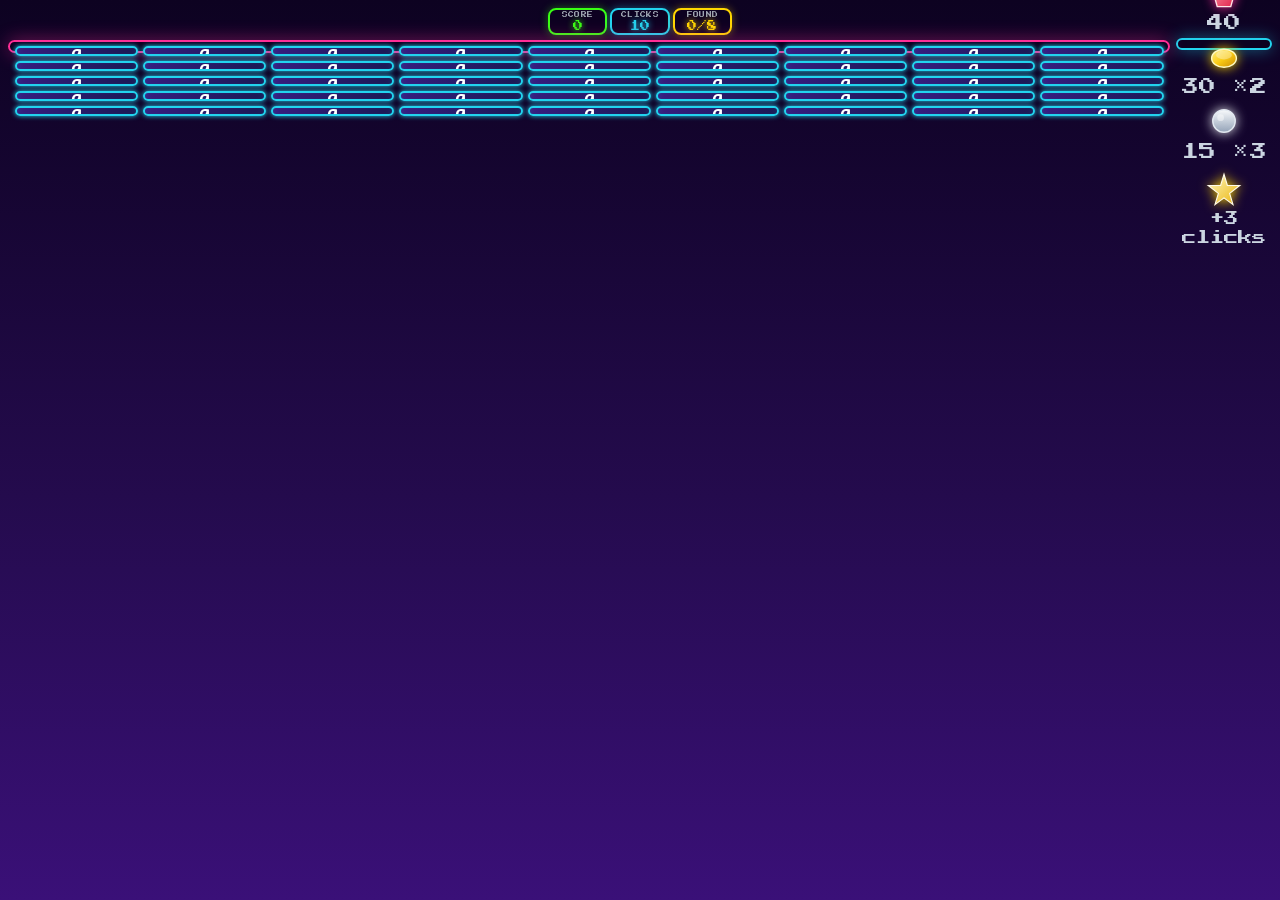
<file: HTML games/TreasureHunter.html>
<!DOCTYPE html>
<html lang="en">
<head>
<meta charset="UTF-8">
<meta name="viewport" content="width=device-width, initial-scale=1.0">
<title>Treasure Hunter</title>
<link rel="preconnect" href="https://fonts.googleapis.com">
<link rel="preconnect" href="https://fonts.gstatic.com" crossorigin>
<link href="https://fonts.googleapis.com/css2?family=Press+Start+2P&family=Andika:wght@400;700&display=swap" rel="stylesheet">
<style>
  * { margin: 0; padding: 0; box-sizing: border-box; }
  html { height: 100%; }
  body {
    font-family: 'Andika', system-ui, sans-serif;
    background: linear-gradient(180deg, #0d0221 0%, #240b4d 55%, #3a1078 100%);
    color: #e8e0ff;
    min-height: 100vh;
    display: flex;
    flex-direction: column;
    align-items: center;
    justify-content: flex-start;
    padding: 8px;
    overflow-x: hidden;
    overflow-y: auto;
  }
  body.embedded {
    background: transparent;
    min-height: 0;
    height: 100%;
    padding: 0;
    overflow: hidden;
  }
  .pixel { font-family: 'Press Start 2P', monospace; }
  .th-root {
    width: 100%;
    max-width: 100%;
    height: 100%;
    display: flex;
    flex-direction: column;
    min-height: 0;
    position: relative;
  }
  .th-stats {
    display: flex;
    gap: 0.2rem;
    flex-shrink: 0;
    margin: 0 auto 0.2rem;
    max-width: 11.5rem;
    width: 100%;
  }
  .th-stat {
    flex: 1;
    min-width: 0;
    text-align: center;
    padding: 0.12rem 0.18rem;
    border-radius: 0.5rem;
    background: rgba(13, 2, 33, 0.85);
    border: 2px solid var(--accent, #22d3ee);
    box-shadow: 0 0 8px color-mix(in srgb, var(--accent) 40%, transparent);
  }
  .th-stat-label {
    font-size: 0.36rem;
    letter-spacing: 0.05em;
    color: #9ca3af;
    line-height: 1.2;
  }
  .th-stat-value {
    font-size: 0.62rem;
    margin-top: 0.15rem;
    color: var(--accent, #22d3ee);
    text-shadow: 0 0 6px var(--accent, #22d3ee);
  }
  .th-main {
    flex: 1 1 0;
    min-height: 0;
    display: flex;
    flex-direction: row;
    align-items: stretch;
    gap: 0.35rem;
    width: 100%;
  }
  .th-board-wrap {
    flex: 1 1 0;
    min-height: 0;
    min-width: 0;
    display: flex;
    align-items: stretch;
    justify-content: center;
    padding: 0.1rem 0;
    container-type: size;
  }
  .th-key-side {
    flex: 0 0 auto;
    width: clamp(3.75rem, 13vw, 6rem);
    display: flex;
    flex-direction: column;
    justify-content: center;
    padding: 0.25rem 0.2rem;
    border-radius: 0.65rem;
    background: rgba(13, 2, 33, 0.92);
    border: 2px solid #22d3ee;
    box-shadow: 0 0 16px rgba(34, 211, 238, 0.45);
  }
  .th-key-title {
    font-size: 0.275rem;
    color: #a5f3fc;
    text-align: center;
    margin-bottom: 0.25rem;
    letter-spacing: 0.08em;
  }
  .th-key-item {
    display: flex;
    flex-direction: column;
    align-items: center;
    text-align: center;
    margin-bottom: 0.25rem;
    gap: 0.075rem;
  }
  .th-key-item-val {
    font-family: 'Press Start 2P', monospace;
    font-size: 1.05rem;
    color: #cbd5e1;
    margin-top: 0.05rem;
    line-height: 1.35;
  }
  .th-key-item-val--bonus {
    font-size: calc(1.05rem * 0.85);
  }
  .th-svg-gem {
    display: block;
    width: 100%;
    height: auto;
    filter: drop-shadow(0 0 6px var(--th-glow, #22d3ee));
  }
  .th-svg-gem--tile {
    width: min(88%, 3.2rem);
    max-height: 100%;
  }
  .th-svg-gem--key {
    width: min(100%, 2.25rem);
  }
  .th-key-divider {
    height: 1px;
    background: rgba(34, 211, 238, 0.35);
    margin: 0.125rem 0;
  }
  .th-treasure-svg-wrap {
    display: flex;
    align-items: center;
    justify-content: center;
    width: 100%;
    height: 100%;
  }
  .th-tile--treasure .th-svg-gem--tile,
  .th-tile--bonus .th-svg-gem--tile {
    margin-left: auto;
    margin-right: auto;
  }
  .th-board {
    width: 100%;
    max-width: 100%;
    height: 100%;
    max-height: 100%;
    padding: 0.3rem;
    border-radius: 0.65rem;
    background: rgba(13, 2, 33, 0.92);
    border: 2px solid #ff2d95;
    box-shadow: 0 0 18px rgba(255, 45, 149, 0.45);
    display: flex;
    flex-direction: column;
    min-height: 0;
  }
  .th-grid {
    display: grid;
    grid-template-columns: repeat(9, 1fr);
    grid-template-rows: repeat(5, 1fr);
    gap: 5px;
    width: 100%;
    height: 100%;
    flex: 1 1 0;
    min-height: 0;
  }
  body.embedded .th-board-wrap {
    align-items: stretch;
    justify-content: center;
  }
  body.embedded .th-board {
    max-width: 100%;
    height: 100%;
    flex: 1 1 0;
  }
  body.embedded .th-grid {
    width: 100%;
    height: 100%;
    max-width: 100%;
    max-height: 100%;
  }
  body.embedded .th-board-wrap {
    overflow: hidden;
    flex: 1 1 0;
    min-height: 0;
  }
  .th-tile {
    position: relative;
    width: 100%;
    height: 100%;
    min-height: 0;
    border: none;
    border-radius: 6px;
    cursor: pointer;
    display: flex;
    align-items: center;
    justify-content: center;
    padding: 3px 4px;
    transition: transform 0.12s ease;
    font-family: 'Sassoon Primary', 'SassoonPrimary', 'Andika', system-ui, sans-serif;
    font-weight: 700;
    line-height: 1.1;
    overflow: hidden;
    word-break: break-word;
    text-align: center;
  }
  .th-tile:not(:disabled):hover { transform: scale(1.03); }
  .th-tile:disabled { cursor: default; }
  .th-tile--hidden {
    background: linear-gradient(145deg, #3a1078, #1a0a47);
    border: 2px solid #22d3ee;
    box-shadow: 0 0 5px #22d3ee, inset 0 0 6px rgba(34, 211, 238, 0.2);
    color: #fff;
    font-size: clamp(0.72rem, 2.2cqw, 1.15rem);
  }
  .th-tile--hidden.hw { border-color: #f472b6; box-shadow: 0 0 5px #f472b6, inset 0 0 6px rgba(244, 114, 182, 0.2); }
  .th-tile--revealed {
    background: linear-gradient(145deg, #160b30, #0d0720);
    border: 2px solid #2d1b5e;
    box-shadow: inset 0 0 6px rgba(0, 0, 0, 0.5);
    color: #cbd5e1;
    font-size: clamp(0.62rem, 1.65cqw, 1rem);
    font-weight: 700;
  }
  .th-tile--revealed > span:first-child {
    font-size: clamp(0.68rem, 1.8cqw, 1.08rem);
  }
  .th-tile--treasure {
    background: radial-gradient(circle, rgba(0,0,0,0.45), #1a0a47);
    border-width: 2px;
    padding: 2px;
  }
  .th-tile--bonus {
    background: radial-gradient(circle, rgba(255,215,0,0.3), #1a0a47);
    border: 2px solid #ffd700;
    box-shadow: 0 0 14px #ffd700;
    color: #ffd700;
    flex-direction: column;
    gap: 0.1rem;
  }
  .th-tile--bonus .th-bonus-label {
    font-family: 'Press Start 2P', monospace;
    font-size: clamp(0.28rem, 0.85cqw, 0.42rem);
    line-height: 1.2;
  }
  .th-tile--pop { animation: thPop 0.35s ease-out; }
  @keyframes thPop {
    0% { transform: scale(0) rotate(-12deg); }
    70% { transform: scale(1.15) rotate(6deg); }
    100% { transform: scale(1) rotate(0); }
  }
  .th-adj {
    position: absolute;
    bottom: 2px;
    right: 3px;
    font-size: clamp(0.4rem, 1.1cqw, 0.58rem);
    font-family: 'Press Start 2P', monospace;
    opacity: 0.9;
  }
  .th-overlay {
    position: absolute;
    inset: 0;
    background: rgba(0, 0, 0, 0.82);
    display: flex;
    align-items: center;
    justify-content: center;
    padding: 0.75rem;
    z-index: 20;
    border-radius: 0.5rem;
  }
  .th-modal {
    background: linear-gradient(160deg, #240b4d, #0d0221);
    border: 2px solid #ffd700;
    box-shadow: 0 0 24px #ffd700;
    border-radius: 1rem;
    padding: 1rem;
    text-align: center;
    max-width: 16rem;
    width: 100%;
  }
  .th-modal h2 {
    font-size: 0.65rem;
    color: #22d3ee;
    margin: 0.35rem 0;
    text-shadow: 0 0 6px #22d3ee;
  }
  .th-modal-score {
    font-size: 1.25rem;
    color: #39ff14;
    text-shadow: 0 0 8px #39ff14;
    margin: 0.35rem 0;
  }
  .th-bonus-flash {
    position: fixed;
    top: 50%;
    left: 50%;
    transform: translate(-50%, -50%);
    pointer-events: none;
    font-size: 0.65rem;
    color: #ffd700;
    text-shadow: 0 0 12px #ffd700;
    z-index: 30;
    animation: thPop 0.5s ease-out forwards;
  }
</style>
</head>
<body>
<div class="th-root" id="root"></div>
<script>
(function () {
  const params = new URLSearchParams(location.search);
  const embedded = params.get('embed') === '1';
  if (embedded) document.body.classList.add('embedded');

  const GRID_COLS = 9;
  const GRID_ROWS = 5;
  const TOTAL = GRID_COLS * GRID_ROWS;
  const MAX_CLICKS = 10;
  const BONUS_COUNT = 3;
  const BONUS_CLICKS = 3;

  const TREASURE_ICON_SVGS = {
    diamond: `<svg viewBox="0 0 64 64" class="th-svg-gem" aria-hidden="true"><defs><linearGradient id="thDia" x1="0%" y1="0%" x2="100%" y2="100%"><stop offset="0%" stop-color="#a5f3fc"/><stop offset="45%" stop-color="#22d3ee"/><stop offset="100%" stop-color="#0e7499"/></linearGradient></defs><polygon points="32,4 58,24 32,60 6,24" fill="url(#thDia)" stroke="#ecfeff" stroke-width="2.5"/><polygon points="32,4 32,60 6,24 58,24" fill="none" stroke="rgba(255,255,255,0.35)" stroke-width="1.2"/></svg>`,
    emerald: `<svg viewBox="0 0 64 64" class="th-svg-gem" aria-hidden="true"><defs><linearGradient id="thEm" x1="0%" y1="0%" x2="0%" y2="100%"><stop offset="0%" stop-color="#86efac"/><stop offset="100%" stop-color="#16a34a"/></linearGradient></defs><rect x="14" y="14" width="36" height="36" rx="4" transform="rotate(45 32 32)" fill="url(#thEm)" stroke="#dcfce7" stroke-width="2.5"/><rect x="22" y="22" width="20" height="20" rx="2" transform="rotate(45 32 32)" fill="none" stroke="rgba(255,255,255,0.4)" stroke-width="1.5"/></svg>`,
    ruby: `<svg viewBox="0 0 64 64" class="th-svg-gem" aria-hidden="true"><defs><linearGradient id="thRu" x1="0%" y1="0%" x2="100%" y2="100%"><stop offset="0%" stop-color="#fda4af"/><stop offset="100%" stop-color="#e11d48"/></linearGradient></defs><polygon points="32,6 54,22 44,58 20,58 10,22" fill="url(#thRu)" stroke="#ffe4e6" stroke-width="2.5"/><ellipse cx="32" cy="30" rx="8" ry="10" fill="rgba(255,255,255,0.25)"/></svg>`,
    gold: `<svg viewBox="0 0 64 64" class="th-svg-gem" aria-hidden="true"><defs><linearGradient id="thGo" x1="0%" y1="0%" x2="100%" y2="100%"><stop offset="0%" stop-color="#fef08a"/><stop offset="50%" stop-color="#facc15"/><stop offset="100%" stop-color="#ca8a04"/></linearGradient></defs><ellipse cx="32" cy="36" rx="22" ry="16" fill="url(#thGo)" stroke="#fef9c3" stroke-width="2.5"/><ellipse cx="32" cy="30" rx="14" ry="8" fill="rgba(255,255,255,0.35)"/></svg>`,
    silver: `<svg viewBox="0 0 64 64" class="th-svg-gem" aria-hidden="true"><defs><linearGradient id="thSi" x1="0%" y1="0%" x2="0%" y2="100%"><stop offset="0%" stop-color="#f8fafc"/><stop offset="100%" stop-color="#94a3b8"/></linearGradient></defs><circle cx="32" cy="32" r="20" fill="url(#thSi)" stroke="#e2e8f0" stroke-width="2.5"/><circle cx="26" cy="26" r="6" fill="rgba(255,255,255,0.45)"/></svg>`,
    star: `<svg viewBox="0 0 64 64" class="th-svg-gem" aria-hidden="true"><defs><linearGradient id="thSt" x1="0%" y1="0%" x2="100%" y2="100%"><stop offset="0%" stop-color="#fef9c3"/><stop offset="100%" stop-color="#eab308"/></linearGradient></defs><polygon points="32,4 38,24 60,24 42,38 48,58 32,46 16,58 22,38 4,24 26,24" fill="url(#thSt)" stroke="#fffbeb" stroke-width="2"/></svg>`,
  };

  const TREASURE_DEFS = [
    { type: 'Diamond', value: 100, icon: 'diamond', color: '#22d3ee', glow: '#22d3ee' },
    { type: 'Emerald', value: 50, icon: 'emerald', color: '#39ff14', glow: '#39ff14' },
    { type: 'Ruby', value: 40, icon: 'ruby', color: '#ff2d95', glow: '#ff2d95' },
    { type: 'Gold', value: 30, icon: 'gold', color: '#ffd700', glow: '#ffd700' },
    { type: 'Gold', value: 30, icon: 'gold', color: '#ffd700', glow: '#ffd700' },
    { type: 'Silver', value: 15, icon: 'silver', color: '#e5e7eb', glow: '#e5e7eb' },
    { type: 'Silver', value: 15, icon: 'silver', color: '#e5e7eb', glow: '#e5e7eb' },
    { type: 'Silver', value: 15, icon: 'silver', color: '#e5e7eb', glow: '#e5e7eb' },
  ];

  const NUM_COLORS = {
    0: '#475569', 1: '#22d3ee', 2: '#39ff14', 3: '#ffd700',
    4: '#ff8c00', 5: '#ff2d95', 6: '#a855f7', 7: '#f43f5e', 8: '#fb7185',
  };

  let focusWords = [];
  let grid = [];
  let tileWords = [];
  let revealed = [];
  let bonusCells = new Set();
  let clicksLeft = MAX_CLICKS;
  let score = 0;
  let foundList = [];
  let gameOver = false;
  let lastFound = -1;

  function cellIndex(row, col) { return row * GRID_COLS + col; }
  function cellRowCol(index) {
    return [Math.floor(index / GRID_COLS), index % GRID_COLS];
  }

  function getNeighbors(index) {
    const [row, col] = cellRowCol(index);
    const out = [];
    for (let r = row - 1; r <= row + 1; r++) {
      for (let c = col - 1; c <= col + 1; c++) {
        if (r === row && c === col) continue;
        if (r >= 0 && r < GRID_ROWS && c >= 0 && c < GRID_COLS) out.push(cellIndex(r, c));
      }
    }
    return out;
  }

  function isTreasureOrBonus(cell) {
    return cell && (cell.isTreasure || cell.isBonus);
  }

  /** Minesweeper-style: flood through connected 0 cells and reveal their numbered neighbors. */
  function autoRevealZeroRegion(startIdx) {
    const stack = [startIdx];
    const seen = new Set();
    while (stack.length) {
      const i = stack.pop();
      if (seen.has(i)) continue;
      seen.add(i);
      const cell = grid[i];
      if (isTreasureOrBonus(cell)) continue;
      if (!revealed[i]) revealed[i] = true;
      const count = typeof cell === 'number' ? cell : 0;
      for (const n of getNeighbors(i)) {
        const nc = grid[n];
        if (isTreasureOrBonus(nc)) continue;
        if (!revealed[n]) {
          if (typeof nc === 'number' && nc > 0) revealed[n] = true;
          else if (nc === 0) stack.push(n);
        }
      }
      if (count !== 0) continue;
    }
  }

  function focusItemLabel(word) {
    if (!word) return '';
    if (word.label) return String(word.label);
    const v = String(word.value || '');
    const sep = v.indexOf('\u0001');
    if (word.type === 'gpc' && sep >= 0) return v.slice(0, sep);
    return v;
  }

  function setFocusWords(words) {
    if (!Array.isArray(words)) return;
    focusWords = words.filter(w => w && w.value);
  }

  function speakFocusItem(item) {
    if (!item) return;
    if (embedded && window.parent !== window) {
      try { window.parent.postMessage({ type: 'treasure-speak', item }, '*'); } catch (e) {}
    }
  }

  function shuffle(arr) {
    const a = [...arr];
    for (let i = a.length - 1; i > 0; i--) {
      const j = Math.floor(Math.random() * (i + 1));
      [a[i], a[j]] = [a[j], a[i]];
    }
    return a;
  }

  function assignTileWords() {
    const pool = [];
    const items = focusWords.length ? focusWords : [{ type: 'gpc', value: 'a' }];
    while (pool.length < TOTAL) pool.push(...shuffle(items));
    return shuffle(pool).slice(0, TOTAL);
  }

  function pickUniquePositions(count, exclude) {
    const ex = exclude || new Set();
    const positions = new Set();
    while (positions.size < count) {
      const p = Math.floor(Math.random() * TOTAL);
      if (!ex.has(p)) positions.add(p);
    }
    return positions;
  }

  function initGame() {
    const newGrid = Array(TOTAL).fill(0);
    bonusCells = pickUniquePositions(BONUS_COUNT);
    const treasurePositions = pickUniquePositions(TREASURE_DEFS.length, bonusCells);
    const posArr = [...treasurePositions];
    posArr.forEach((pos, i) => {
      newGrid[pos] = { ...TREASURE_DEFS[i], isTreasure: true };
    });

    for (let i = 0; i < TOTAL; i++) {
      if (newGrid[i] && newGrid[i].isTreasure) continue;
      if (bonusCells.has(i)) {
        newGrid[i] = { isBonus: true };
        continue;
      }
      let count = 0;
      const [row, col] = cellRowCol(i);
      for (let r = row - 1; r <= row + 1; r++) {
        for (let c = col - 1; c <= col + 1; c++) {
          if (r >= 0 && r < GRID_ROWS && c >= 0 && c < GRID_COLS) {
            const idx = cellIndex(r, c);
            if (newGrid[idx] && newGrid[idx].isTreasure) count++;
          }
        }
      }
      newGrid[i] = count;
    }

    grid = newGrid;
    tileWords = assignTileWords();
    revealed = Array(TOTAL).fill(false);
    clicksLeft = MAX_CLICKS;
    score = 0;
    foundList = [];
    gameOver = false;
    lastFound = -1;
    render();
  }

  function endGame() {
    gameOver = true;
    if (embedded && window.parent !== window) {
      try {
        window.parent.postMessage({
          type: 'treasure-game-over',
          score,
          allFound: foundList.length >= TREASURE_DEFS.length
        }, '*');
      } catch (e) {}
    }
    render();
  }

  function handleClick(index) {
    if (gameOver || revealed[index] || clicksLeft <= 0) return;

    const word = tileWords[index];
    if (word) speakFocusItem(word);

    revealed[index] = true;
    lastFound = index;
    let extraClicks = 0;
    const cell = grid[index];

    if (typeof cell === 'number' && cell === 0) {
      autoRevealZeroRegion(index);
    }

    if (cell && cell.isBonus) {
      extraClicks = BONUS_CLICKS;
      showBonusFlash();
    }

    clicksLeft = clicksLeft - 1 + extraClicks;

    if (cell && cell.isTreasure) {
      score += cell.value;
      foundList.push(cell);
    }

    if (clicksLeft <= 0 || foundList.length >= TREASURE_DEFS.length) {
      setTimeout(endGame, 400);
    }
    render();
  }

  function showBonusFlash() {
    const el = document.createElement('div');
    el.className = 'th-bonus-flash pixel';
    el.textContent = '+3 CLICKS!';
    document.body.appendChild(el);
    setTimeout(() => el.remove(), 600);
  }

  function escapeHtml(s) {
    const d = document.createElement('div');
    d.textContent = s;
    return d.innerHTML;
  }

  let _svgUid = 0;
  function treasureSvgHtml(iconId, sizeClass, glow) {
    let svg = TREASURE_ICON_SVGS[iconId] || '';
    const uid = ++_svgUid;
    svg = svg.replace(/id="(th\w+)"/g, `id="$1_${uid}"`).replace(/url\(#(th\w+)\)/g, `url(#$1_${uid})`);
    const glowStyle = glow ? `--th-glow:${glow}` : '';
    return `<span class="th-treasure-svg-wrap" style="${glowStyle}">${svg.replace('class="th-svg-gem"', `class="th-svg-gem ${sizeClass}"`)}</span>`;
  }

  function renderTreasureKeyHtml() {
    const rows = [
      { icon: 'diamond', label: '100', color: '#22d3ee', glow: '#22d3ee' },
      { icon: 'emerald', label: '50', color: '#39ff14', glow: '#39ff14' },
      { icon: 'ruby', label: '40', color: '#ff2d95', glow: '#ff2d95' },
      { icon: 'gold', label: '30', color: '#ffd700', glow: '#ffd700', note: '×2' },
      { icon: 'silver', label: '15', color: '#e5e7eb', glow: '#e5e7eb', note: '×3' },
    ];
    const items = rows.map(r =>
      `<div class="th-key-item" style="color:${r.color}">
        ${treasureSvgHtml(r.icon, 'th-svg-gem--key', r.glow)}
        <span class="th-key-item-val">${r.label}${r.note ? ' ' + r.note : ''}</span>
      </div>`
    ).join('');
    return `
      <aside class="th-key-side" aria-label="Treasure key">
        <div class="th-key-title pixel">TREASURE KEY</div>
        ${items}
        <div class="th-key-divider"></div>
        <div class="th-key-item" style="color:#ffd700">
          ${treasureSvgHtml('star', 'th-svg-gem--key', '#ffd700')}
          <span class="th-key-item-val th-key-item-val--bonus">+${BONUS_CLICKS} clicks</span>
        </div>
      </aside>`;
  }

  function renderTile(index) {
    const isRevealed = revealed[index];
    const cell = grid[index];
    const word = tileWords[index];
    const label = focusItemLabel(word);
    const hw = word && word.type === 'hw';
    const disabled = gameOver || isRevealed || clicksLeft <= 0;

    if (!isRevealed) {
      return `<button type="button" class="th-tile th-tile--hidden${hw ? ' hw' : ''}" data-idx="${index}" ${disabled ? 'disabled' : ''} title="${escapeHtml(label)}">${escapeHtml(label)}</button>`;
    }

    if (cell && cell.isTreasure) {
      const pop = index === lastFound ? ' th-tile--pop' : '';
      const icon = cell.icon || 'gold';
      return `<div class="th-tile th-tile--treasure${pop}" style="border-color:${cell.color};box-shadow:0 0 14px ${cell.glow}" title="${cell.type} +${cell.value}">${treasureSvgHtml(icon, 'th-svg-gem--tile', cell.glow)}</div>`;
    }

    if (cell && cell.isBonus) {
      return `<div class="th-tile th-tile--bonus th-tile--pop" title="Bonus +3 clicks">${treasureSvgHtml('star', 'th-svg-gem--tile', '#ffd700')}<span class="th-bonus-label">+3</span></div>`;
    }

    const adj = typeof cell === 'number' ? cell : 0;
    const adjColor = NUM_COLORS[adj] || '#fff';
    const adjHtml = adj > 0 ? `<span class="th-adj" style="color:${adjColor}">${adj}</span>` : '';
    return `<div class="th-tile th-tile--revealed" title="${escapeHtml(label)}"><span>${escapeHtml(label)}</span>${adjHtml}</div>`;
  }

  function render() {
    const root = document.getElementById('root');
    if (!root) return;

    let tiles = '';
    for (let i = 0; i < TOTAL; i++) tiles += renderTile(i);

    const allFound = foundList.length >= TREASURE_DEFS.length;
    let overlay = '';
    if (gameOver) {
      overlay = `
        <div class="th-overlay">
          <div class="th-modal">
            <div style="font-size:2rem">${allFound ? '🏆' : '⛏️'}</div>
            <h2 class="pixel">${allFound ? 'ALL TREASURE!' : 'OUT OF CLICKS'}</h2>
            <p class="pixel th-modal-score">${score}</p>
            <p class="pixel" style="font-size:0.45rem;color:#9ca3af;margin-bottom:0.5rem">SCORE</p>
          </div>
        </div>`;
    }

    root.innerHTML = `
      <div class="th-stats">
        <div class="th-stat" style="--accent:#39ff14">
          <div class="th-stat-label pixel">SCORE</div>
          <div class="th-stat-value pixel">${score}</div>
        </div>
        <div class="th-stat" style="--accent:#22d3ee">
          <div class="th-stat-label pixel">CLICKS</div>
          <div class="th-stat-value pixel">${clicksLeft}</div>
        </div>
        <div class="th-stat" style="--accent:#ffd700">
          <div class="th-stat-label pixel">FOUND</div>
          <div class="th-stat-value pixel">${foundList.length}/${TREASURE_DEFS.length}</div>
        </div>
      </div>
      <div class="th-main">
        <div class="th-board-wrap">
          <div class="th-board">
            <div class="th-grid">${tiles}</div>
            ${overlay}
          </div>
        </div>
        ${renderTreasureKeyHtml()}
      </div>`;

    root.querySelectorAll('.th-tile--hidden:not([disabled])').forEach(btn => {
      btn.addEventListener('click', () => handleClick(Number(btn.dataset.idx)));
    });
  }

  if (embedded) {
    let started = false;
    function startIfNeeded() {
      if (started) return;
      started = true;
      initGame();
    }
    window.addEventListener('message', (e) => {
      if (e.data && e.data.type === 'treasure-focus-words') {
        setFocusWords(e.data.words);
        if (!started) startIfNeeded();
        else { tileWords = assignTileWords(); render(); }
      }
      if (e.data && e.data.type === 'treasure-restart') initGame();
    });
    try { window.parent.postMessage({ type: 'treasure-ready' }, '*'); } catch (e) {}
    setTimeout(startIfNeeded, 400);
  } else {
    initGame();
  }
})();
</script>
</body>
</html>
</file>
